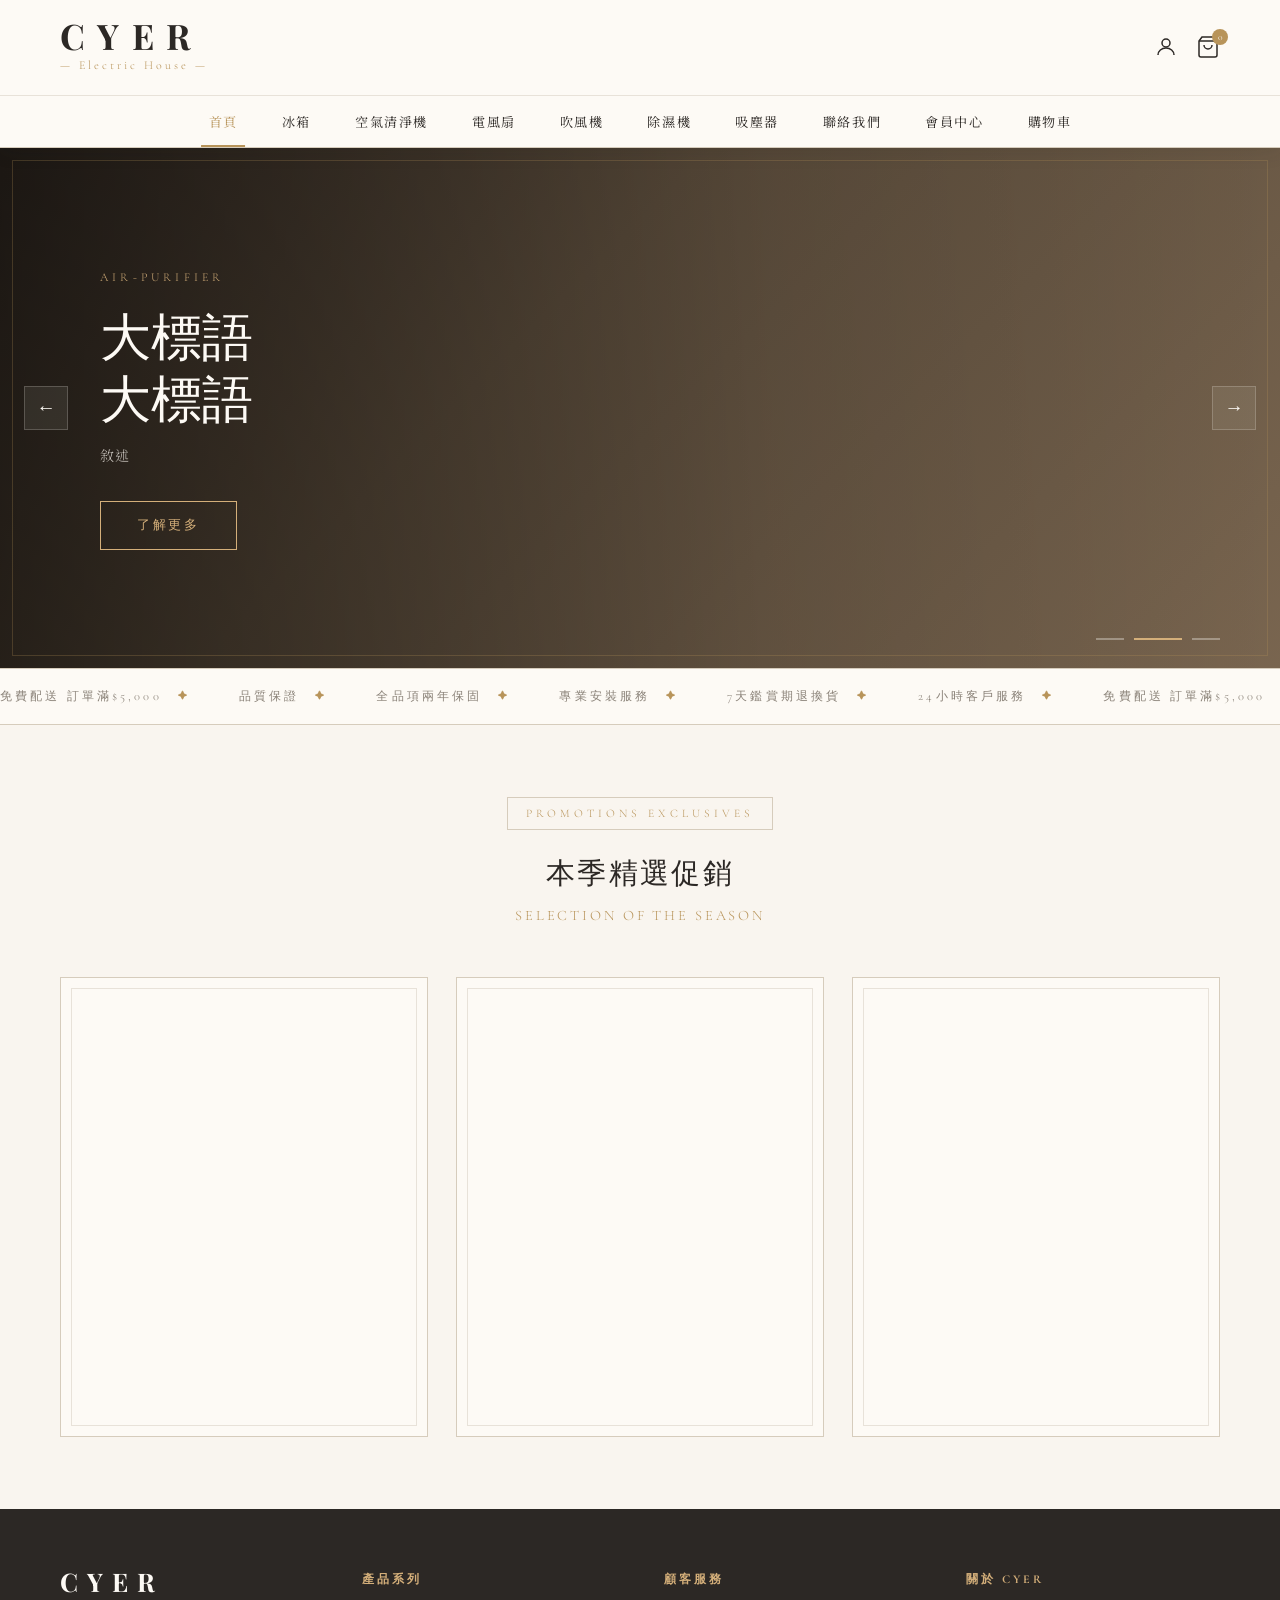
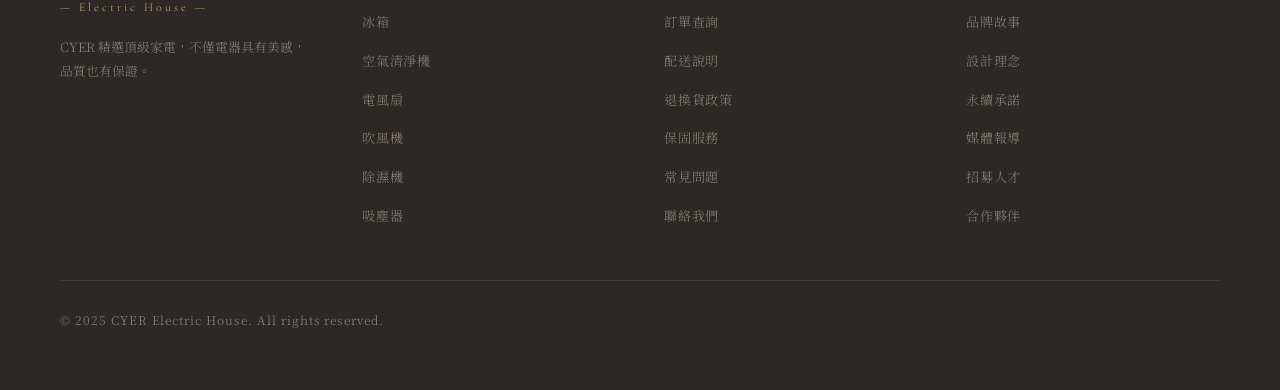
<file: index.html>
<!DOCTYPE html>
<html lang="zh-TW">
<head>
  <meta charset="UTF-8">
  <meta name="viewport" content="width=device-width, initial-scale=1.0">
  <title>CYER | 首頁</title>
  <link rel="stylesheet" href="style.css">
  <style>
    /* ===== CAROUSEL ===== */
    .carousel-section {
      position: relative;
      width: 100%;
      height: 520px;
      overflow: hidden;
      background: var(--charcoal);
    }

    .carousel-track {
      display: flex;
      height: 100%;
      transition: transform 0.8s cubic-bezier(0.77,0,0.18,1);
    }

    .carousel-slide {
      min-width: 100%;
      height: 100%;
      position: relative;
      display: flex;
      align-items: center;
      justify-content: center;
      overflow: hidden;
    }

    .slide-bg {
      position: absolute;
      inset: 0;
      background-size: cover;
      background-position: center;
      transition: transform 8s ease;
    }

    .carousel-slide.active .slide-bg {
      transform: scale(1.05);
    }

    .slide-1 .slide-bg { background: linear-gradient(135deg, #2C2825 0%, #4A3F35 40%, #6B5A47 100%); }
    .slide-2 .slide-bg { background: linear-gradient(135deg, #3A3028 0%, #5C4D3C 40%, #7A6650 100%); }
    .slide-3 .slide-bg { background: linear-gradient(135deg, #28282C 0%, #3D3545 40%, #5A4D5A 100%); }

    .slide-overlay {
      position: absolute;
      inset: 0;
      background: linear-gradient(to right, rgba(0,0,0,0.55) 0%, rgba(0,0,0,0.1) 60%, transparent 100%);
    }

    .slide-content {
      position: relative;
      z-index: 2;
      padding: 0 100px;
      width: 100%;
    }

    .slide-tag {
      font-family: 'Cormorant Garamond', serif;
      font-size: 0.75rem;
      letter-spacing: 0.35em;
      color: var(--gold-light);
      text-transform: uppercase;
      margin-bottom: 16px;
      opacity: 0;
      transform: translateY(20px);
      transition: opacity 0.6s 0.3s, transform 0.6s 0.3s;
    }

    .slide-title {
      font-family: 'Playfair Display', serif;
      font-size: 3.2rem;
      font-weight: 400;
      color: var(--warm-white);
      line-height: 1.2;
      margin-bottom: 16px;
      opacity: 0;
      transform: translateY(20px);
      transition: opacity 0.6s 0.5s, transform 0.6s 0.5s;
    }

    .slide-desc {
      font-family: 'Noto Serif TC', serif;
      font-size: 0.88rem;
      color: rgba(249,245,239,0.75);
      letter-spacing: 0.08em;
      margin-bottom: 32px;
      opacity: 0;
      transform: translateY(20px);
      transition: opacity 0.6s 0.7s, transform 0.6s 0.7s;
    }

    .slide-btn {
      display: inline-block;
      padding: 12px 36px;
      border: 1px solid var(--gold-light);
      color: var(--gold-light);
      text-decoration: none;
      font-family: 'Cormorant Garamond', serif;
      font-size: 0.82rem;
      letter-spacing: 0.2em;
      text-transform: uppercase;
      transition: background 0.3s, color 0.3s;
      opacity: 0;
      transform: translateY(20px);
      transition: opacity 0.6s 0.9s, transform 0.6s 0.9s, background 0.3s, color 0.3s;
    }

    .slide-btn:hover {
      background: var(--gold-light);
      color: var(--charcoal);
    }

    .carousel-slide.active .slide-tag,
    .carousel-slide.active .slide-title,
    .carousel-slide.active .slide-desc,
    .carousel-slide.active .slide-btn {
      opacity: 1;
      transform: translateY(0);
    }

    /* Carousel decorative border */
    .carousel-section::after {
      content: '';
      position: absolute;
      inset: 12px;
      border: 1px solid rgba(184,148,90,0.25);
      pointer-events: none;
      z-index: 3;
    }

    .carousel-controls {
      position: absolute;
      bottom: 28px;
      right: 60px;
      z-index: 10;
      display: flex;
      gap: 10px;
      align-items: center;
    }

    .carousel-dot {
      width: 28px; height: 2px;
      background: rgba(249,245,239,0.35);
      cursor: pointer;
      transition: background 0.3s, width 0.3s;
    }
    .carousel-dot.active {
      background: var(--gold-light);
      width: 48px;
    }

    .carousel-arrows {
      position: absolute;
      top: 50%;
      transform: translateY(-50%);
      width: 100%;
      display: flex;
      justify-content: space-between;
      padding: 0 24px;
      z-index: 10;
      pointer-events: none;
    }

    .carousel-arrow {
      pointer-events: all;
      background: rgba(249,245,239,0.08);
      border: 1px solid rgba(249,245,239,0.2);
      color: var(--warm-white);
      width: 44px; height: 44px;
      display: flex;
      align-items: center;
      justify-content: center;
      cursor: pointer;
      transition: background 0.3s;
      font-size: 1.2rem;
    }
    .carousel-arrow:hover { background: rgba(184,148,90,0.3); }

    /* ===== PROMO SECTION ===== */
    .promo-section {
      padding: 72px 60px;
      max-width: 1300px;
      margin: 0 auto;
    }

    .promo-header {
      text-align: center;
      margin-bottom: 48px;
    }

    .promo-tag {
      display: inline-block;
      font-family: 'Cormorant Garamond', serif;
      font-size: 0.72rem;
      letter-spacing: 0.35em;
      color: var(--gold);
      text-transform: uppercase;
      border: 1px solid var(--border);
      padding: 5px 18px;
      margin-bottom: 16px;
    }

    .promo-grid {
      display: grid;
      grid-template-columns: repeat(3, 1fr);
      gap: 28px;
    }

    .promo-card {
      background: var(--warm-white);
      border: 1px solid var(--border);
      position: relative;
      overflow: hidden;
      cursor: pointer;
      transition: box-shadow 0.4s, transform 0.4s;
      aspect-ratio: 4/5;
    }

    .promo-card:hover {
      box-shadow: 0 12px 48px var(--shadow);
      transform: translateY(-6px);
    }

    .promo-card::before {
      content: '';
      position: absolute;
      top: 0; left: 0;
      width: 100%; height: 4px;
      background: linear-gradient(to right, var(--gold-dark), var(--gold-light));
      transform: scaleX(0);
      transform-origin: left;
      transition: transform 0.4s;
    }
    .promo-card:hover::before { transform: scaleX(1); }

    .promo-card::after {
      content: '';
      position: absolute;
      inset: 10px;
      border: 1px solid var(--light-grey);
      pointer-events: none;
      transition: border-color 0.4s;
    }
    .promo-card:hover::after {
      border-color: var(--gold-light);
    }

    /* ===== MARQUEE ===== */
    .marquee-section {
      border-top: 1px solid var(--border);
      border-bottom: 1px solid var(--border);
      padding: 16px 0;
      overflow: hidden;
      background: var(--warm-white);
    }

    .marquee-track {
      display: flex;
      gap: 48px;
      animation: marquee 20s linear infinite;
      white-space: nowrap;
    }

    .marquee-item {
      font-family: 'Cormorant Garamond', serif;
      font-size: 0.78rem;
      letter-spacing: 0.25em;
      color: var(--mid-grey);
      text-transform: uppercase;
      display: flex;
      align-items: center;
      gap: 16px;
    }

    .marquee-item::after {
      content: '✦';
      color: var(--gold);
      font-size: 0.6rem;
    }

    @keyframes marquee {
      from { transform: translateX(0); }
      to { transform: translateX(-50%); }
    }
  </style>
</head>
<body>

  <!-- HEADER + NAV -->
  <header class="site-header">
    <div class="header-top">
      <a href="index.html" class="brand-logo" style="text-decoration: none;">
        <span class="logo-text">CYER</span>
        <span class="logo-sub">— Electric House —</span>
      </a>
      <div class="header-icons">
        <a href="login.jsp" class="icon-btn" title="會員登入">
          <svg width="24" height="24" viewBox="0 0 24 24" fill="none" stroke="currentColor" stroke-width="1.5">
            <circle cx="12" cy="8" r="4"/><path d="M4 20c0-4 3.6-7 8-7s8 3 8 7"/>
          </svg>
        </a>
        <a href="shopping_cart.jsp" class="icon-btn cart-btn" title="購物車">
          <svg width="24" height="24" viewBox="0 0 24 24" fill="none" stroke="currentColor" stroke-width="1.5">
            <path d="M6 2L3 6v14a2 2 0 002 2h14a2 2 0 002-2V6l-3-4z"/><line x1="3" y1="6" x2="21" y2="6"/><path d="M16 10a4 4 0 01-8 0"/>
          </svg>
          <span class="cart-badge">0</span>
        </a>
      </div>
    </div>
    <nav class="main-nav">
      <ul class="nav-list">
        <li class="nav-item active"><a href="index.html">首頁</a><span class="nav-underline"></span></li>
        <li class="nav-item"><a href="refrigerator.html">冰箱</a><span class="nav-underline"></span></li>
        <li class="nav-item"><a href="air-purifier.html">空氣清淨機</a><span class="nav-underline"></span></li>
        <li class="nav-item"><a href="fan.html">電風扇</a><span class="nav-underline"></span></li>
        <li class="nav-item"><a href="hairdryer.html">吹風機</a><span class="nav-underline"></span></li>
        <li class="nav-item"><a href="dehumidifier.html">除濕機</a><span class="nav-underline"></span></li>
        <li class="nav-item"><a href="vacuum.html">吸塵器</a><span class="nav-underline"></span></li>
        <li class="nav-item"><a href="contact.html">聯絡我們</a><span class="nav-underline"></span></li>
        <li class="nav-item"><a href="login.jsp">會員中心</a><span class="nav-underline"></span></li>
        <li class="nav-item"><a href="shopping_cart.jsp">購物車</a><span class="nav-underline"></span></li>
      </ul>
    </nav>
  </header>

  <!-- CAROUSEL -->
  <section class="carousel-section">
    <div class="carousel-track" id="carouselTrack">

      <div class="carousel-slide slide-1 active">
        <div class="slide-bg"></div>
        <div class="slide-overlay"></div>
        <div class="slide-content">
          <p class="slide-tag">REFRIGERATEUR</p>
          <h2 class="slide-title">大標語<br>大標語</h2>
          <p class="slide-desc">敘述</p>
          <a href="refrigerator.html" class="slide-btn">探索系列</a>
        </div>
      </div>

      <div class="carousel-slide slide-2">
        <div class="slide-bg"></div>
        <div class="slide-overlay"></div>
        <div class="slide-content">
          <p class="slide-tag">AIR-PURIFIER</p>
          <h2 class="slide-title">大標語<br>大標語</h2>
          <p class="slide-desc">敘述</p>
          <a href="air-purifier.html" class="slide-btn">了解更多</a>
        </div>
      </div>

      <div class="carousel-slide slide-3">
        <div class="slide-bg"></div>
        <div class="slide-overlay"></div>
        <div class="slide-content">
          <p class="slide-tag">FAN/p>
          <h2 class="slide-title">大標語<br>大標語</h2>
          <p class="slide-desc">敘述</p>
          <a href="fan.html" class="slide-btn">查看商品</a>
        </div>
      </div>

    </div>

    <!-- Arrows -->
    <div class="carousel-arrows">
      <button class="carousel-arrow" id="prevBtn">&#8592;</button>
      <button class="carousel-arrow" id="nextBtn">&#8594;</button>
    </div>

    <!-- Dots -->
    <div class="carousel-controls">
      <div class="carousel-dot active" data-index="0"></div>
      <div class="carousel-dot" data-index="1"></div>
      <div class="carousel-dot" data-index="2"></div>
    </div>
  </section>

  <!-- MARQUEE -->
  <div class="marquee-section">
    <div class="marquee-track">
      <span class="marquee-item">免費配送 訂單滿$5,000</span>
      <span class="marquee-item">品質保證</span>
      <span class="marquee-item">全品項兩年保固</span>
      <span class="marquee-item">專業安裝服務</span>
      <span class="marquee-item">7天鑑賞期退換貨</span>
      <span class="marquee-item">24小時客戶服務</span>
      <span class="marquee-item">免費配送 訂單滿$5,000</span>
      <span class="marquee-item">品質保證</span>
      <span class="marquee-item">全品項兩年保固</span>
      <span class="marquee-item">專業安裝服務</span>
      <span class="marquee-item">7天鑑賞期退換貨</span>
      <span class="marquee-item">24小時客戶服務</span>
    </div>
  </div>

  <!-- PROMO PRODUCTS -->
  <section class="promo-section">
    <div class="promo-header">
      <span class="promo-tag">Promotions Exclusives</span>
      <h2 class="section-title">本季精選促銷</h2>
      <p class="section-subtitle">SELECTION OF THE SEASON</p>
    </div>

    <div class="promo-grid">
      <!-- Promo Card 1 -->
      <div class="promo-card"></div>
      <!-- Promo Card 2 -->
      <div class="promo-card"></div>
      <!-- Promo Card 3 -->
      <div class="promo-card"></div>
    </div>
  </section>

  <!-- FOOTER -->
  <footer>
    <div class="footer-grid">
      <div class="footer-brand">
        <div class="brand-logo">
          <span class="logo-text">CYER</span>
          <span class="logo-sub">— Electric House —</span>
        </div>
        <p>CYER 精選頂級家電，不僅電器具有美感，品質也有保證。</p>
      </div>
      <div class="footer-col">
        <h4>產品系列</h4>
        <ul>
          <li><a href="refrigerator.html">冰箱</a></li>
          <li><a href="air-purifier.html">空氣清淨機</a></li>
          <li><a href="fan.html">電風扇</a></li>
          <li><a href="hairdryer.html">吹風機</a></li>
          <li><a href="dehumidifier.html">除濕機</a></li>
          <li><a href="vacuum.html">吸塵器</a></li>
        </ul>
      </div>
      <div class="footer-col">
        <h4>顧客服務</h4>
        <ul>
          <li><a href="support.html?tab=order">訂單查詢</a></li>
          <li><a href="support.html?tab=shipping">配送說明</a></li>
          <li><a href="support.html?tab=returns">退換貨政策</a></li>
          <li><a href="support.html?tab=warranty">保固服務</a></li>
          <li><a href="support.html?tab=faq">常見問題</a></li>
          <li><a href="support.html?tab=contact">聯絡我們</a></li>
        </ul>
      </div>
      <div class="footer-col">
        <h4>關於 CYER</h4>
        <ul>
          <li><a href="support.html?tab=story">品牌故事</a></li>
          <li><a href="support.html?tab=concept">設計理念</a></li>
          <li><a href="support.html?tab=sustainability">永續承諾</a></li>
          <li><a href="support.html?tab=news">媒體報導</a></li>
          <li><a href="support.html?tab=careers">招募人才</a></li>
          <li><a href="support.html?tab=partners">合作夥伴</a></li>
        </ul>
      </div>
      </div>
    </div>
    <div class="footer-bottom">
      <p>© 2025 CYER Electric House. All rights reserved.</p>
    </div>
  </footer>

  <script>
    // Carousel Logic
    const track = document.getElementById('carouselTrack');
    const slides = document.querySelectorAll('.carousel-slide');
    const dots = document.querySelectorAll('.carousel-dot');
    let current = 0;
    let timer;

    function goTo(index) {
      slides[current].classList.remove('active');
      dots[current].classList.remove('active');
      current = (index + slides.length) % slides.length;
      slides[current].classList.add('active');
      dots[current].classList.add('active');
      track.style.transform = `translateX(-${current * 100}%)`;
    }

    function startTimer() {
      timer = setInterval(() => goTo(current + 1), 5000);
    }

    document.getElementById('nextBtn').addEventListener('click', () => { clearInterval(timer); goTo(current + 1); startTimer(); });
    document.getElementById('prevBtn').addEventListener('click', () => { clearInterval(timer); goTo(current - 1); startTimer(); });
    dots.forEach(dot => dot.addEventListener('click', () => { clearInterval(timer); goTo(+dot.dataset.index); startTimer(); }));

    startTimer();
  </script>
</body>
</html>
</file>
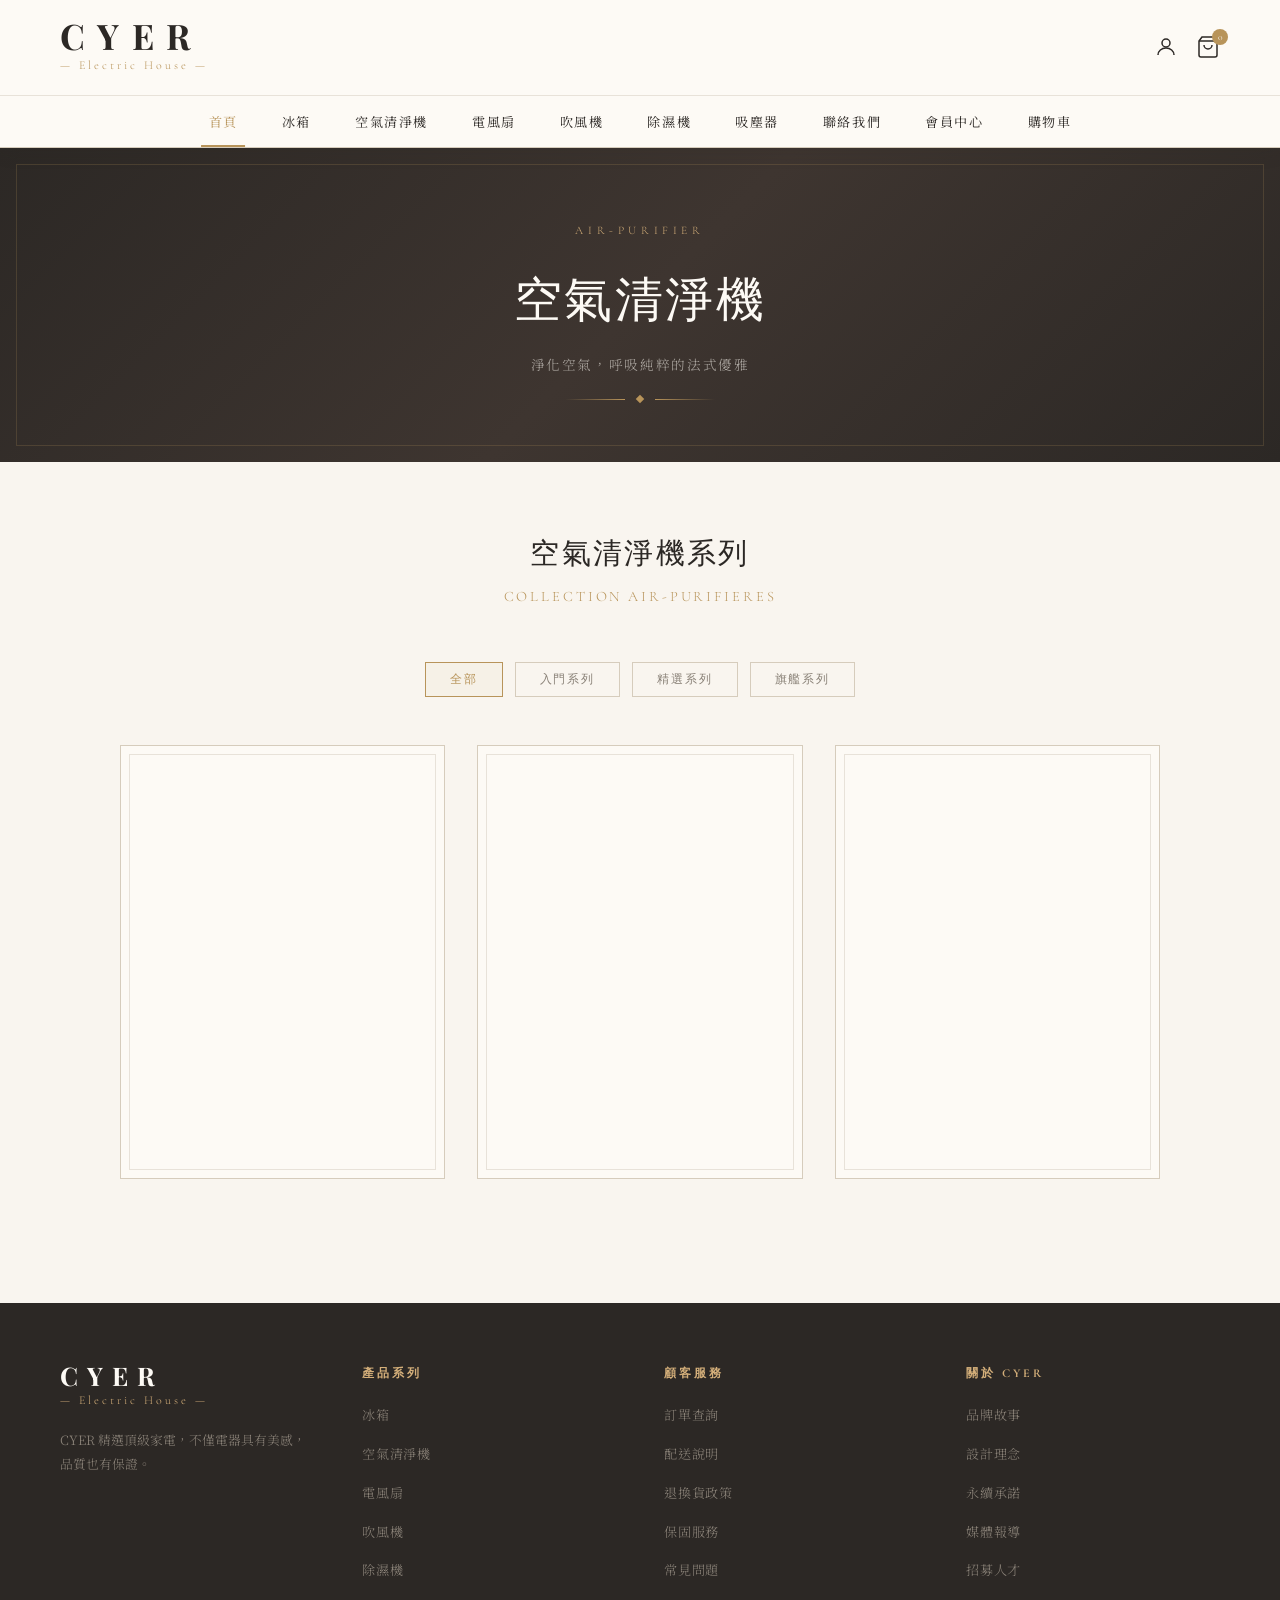
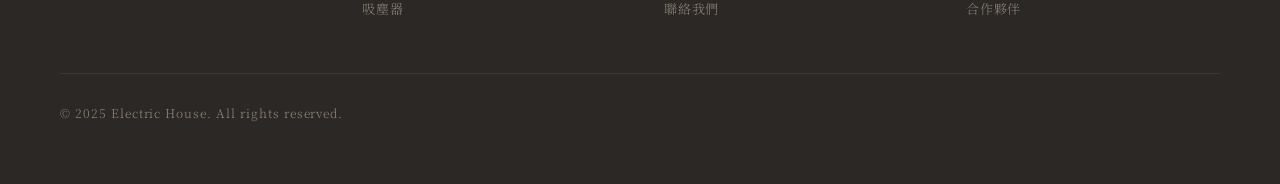
<file: air-purifier.html>
<!DOCTYPE html>
<html lang="zh-TW">
<head>
  <meta charset="UTF-8">
  <meta name="viewport" content="width=device-width, initial-scale=1.0">
  <title>CYER — 空氣清淨機</title>
  <link rel="stylesheet" href="style.css">
  <style>
    .page-hero {
      background: linear-gradient(135deg, #2C2825 0%, #3E3530 50%, #2C2825 100%);
      padding: 72px 60px 60px;
      text-align: center;
      position: relative;
      overflow: hidden;
    }
    .page-hero::before {
      content: '';
      position: absolute;
      inset: 16px;
      border: 1px solid rgba(184,148,90,0.2);
      pointer-events: none;
    }
    .page-hero-fr {
      font-family: 'Cormorant Garamond', serif;
      font-size: 0.72rem;
      letter-spacing: 0.4em;
      color: var(--gold-light);
      text-transform: uppercase;
      margin-bottom: 12px;
    }
    .page-hero-title {
      font-family: 'Playfair Display', serif;
      font-size: 3rem;
      font-weight: 400;
      color: var(--warm-white);
      margin-bottom: 12px;
      letter-spacing: 0.05em;
    }
    .page-hero-sub {
      font-family: 'Noto Serif TC', serif;
      font-size: 0.85rem;
      color: rgba(249,245,239,0.6);
      letter-spacing: 0.12em;
    }
    .hero-ornament {
      display: flex;
      align-items: center;
      justify-content: center;
      gap: 12px;
      margin: 20px auto 0;
    }
    .hero-ornament-line {
      width: 60px; height: 1px;
      background: linear-gradient(to right, transparent, var(--gold));
    }
    .hero-ornament-diamond {
      width: 6px; height: 6px;
      background: var(--gold);
      transform: rotate(45deg);
    }
    .products-section {
      padding: 64px 60px;
      max-width: 1300px;
      margin: 0 auto;
    }
    .products-header {
      text-align: center;
      margin-bottom: 52px;
    }
    .filter-bar {
      display: flex;
      gap: 12px;
      justify-content: center;
      margin-bottom: 48px;
      flex-wrap: wrap;
    }
    .filter-btn {
      padding: 8px 24px;
      border: 1px solid var(--border);
      background: transparent;
      color: var(--mid-grey);
      font-family: 'Cormorant Garamond', serif;
      font-size: 0.78rem;
      letter-spacing: 0.15em;
      cursor: pointer;
      transition: all 0.3s;
    }
    .filter-btn:hover, .filter-btn.active {
      border-color: var(--gold);
      color: var(--gold);
      background: rgba(184,148,90,0.05);
    }
  </style>
</head>
<body>

 <!-- HEADER + NAV -->
 <header class="site-header">
  <div class="header-top">
    <a href="index.jsp" class="brand-logo" style="text-decoration: none;">
      <span class="logo-text">CYER</span>
      <span class="logo-sub">— Electric House —</span>
    </a>
    <div class="header-icons">
      <a href="login.jsp" class="icon-btn" title="會員登入">
        <svg width="24" height="24" viewBox="0 0 24 24" fill="none" stroke="currentColor" stroke-width="1.5">
          <circle cx="12" cy="8" r="4"/><path d="M4 20c0-4 3.6-7 8-7s8 3 8 7"/>
        </svg>
      </a>
      <a href="shopping_cart.jsp" class="icon-btn cart-btn" title="購物車">
        <svg width="24" height="24" viewBox="0 0 24 24" fill="none" stroke="currentColor" stroke-width="1.5">
          <path d="M6 2L3 6v14a2 2 0 002 2h14a2 2 0 002-2V6l-3-4z"/><line x1="3" y1="6" x2="21" y2="6"/><path d="M16 10a4 4 0 01-8 0"/>
        </svg>
        <span class="cart-badge">0</span>
      </a>
    </div>
  </div>
  <nav class="main-nav">
    <ul class="nav-list">
      <li class="nav-item active"><a href="index.html">首頁</a><span class="nav-underline"></span></li>
      <li class="nav-item"><a href="refrigerator.html">冰箱</a><span class="nav-underline"></span></li>
      <li class="nav-item"><a href="air-purifier.html">空氣清淨機</a><span class="nav-underline"></span></li>
      <li class="nav-item"><a href="fan.html">電風扇</a><span class="nav-underline"></span></li>
      <li class="nav-item"><a href="hairdryer.html">吹風機</a><span class="nav-underline"></span></li>
      <li class="nav-item"><a href="dehumidifier.html">除濕機</a><span class="nav-underline"></span></li>
      <li class="nav-item"><a href="vacuum.html">吸塵器</a><span class="nav-underline"></span></li>
      <li class="nav-item"><a href="contact.html">聯絡我們</a><span class="nav-underline"></span></li>
      <li class="nav-item"><a href="login.jsp">會員中心</a><span class="nav-underline"></span></li>
      <li class="nav-item"><a href="shopping_cart.jsp">購物車</a><span class="nav-underline"></span></li>
    </ul>
  </nav>
</header>

  <!-- PAGE HERO -->
  <section class="page-hero">
    <p class="page-hero-fr">air-purifier</p>
    <h1 class="page-hero-title">空氣清淨機</h1>
    <p class="page-hero-sub">淨化空氣，呼吸純粹的法式優雅</p>
    <div class="hero-ornament">
      <div class="hero-ornament-line"></div>
      <div class="hero-ornament-diamond"></div>
      <div class="hero-ornament-line" style="transform:scaleX(-1)"></div>
    </div>
  </section>

  <!-- PRODUCTS -->
  <section class="products-section">
    <div class="products-header">
      <h2 class="section-title">空氣清淨機系列</h2>
      <p class="section-subtitle">COLLECTION AIR-PURIFIERES</p>
    </div>

    <div class="filter-bar">
      <button class="filter-btn active">全部</button>
      <button class="filter-btn">入門系列</button>
      <button class="filter-btn">精選系列</button>
      <button class="filter-btn">旗艦系列</button>
    </div>

    <div class="product-grid">
      <div class="product-card"></div>
      <div class="product-card"></div>
      <div class="product-card"></div>
    </div>
  </section>

  <!-- FOOTER -->
  <footer>
    <div class="footer-grid">
      <div class="footer-brand">
        <div class="brand-logo">
          <span class="logo-text">CYER</span>
          <span class="logo-sub">— Electric House —</span>
        </div>
        <p>CYER 精選頂級家電，不僅電器具有美感，品質也有保證。</p>
      </div>
      <div class="footer-col">
        <h4>產品系列</h4>
        <ul>
          <li><a href="refrigerator.html">冰箱</a></li>
          <li><a href="air-purifier.html">空氣清淨機</a></li>
          <li><a href="fan.html">電風扇</a></li>
          <li><a href="hairdryer.html">吹風機</a></li>
          <li><a href="dehumidifier.html">除濕機</a></li>
          <li><a href="vacuum.html">吸塵器</a></li>
        </ul>
      </div>
      
      <div class="footer-col">
        <h4>顧客服務</h4>
        <ul>
          <li><a href="support.html?tab=order">訂單查詢</a></li>
          <li><a href="support.html?tab=shipping">配送說明</a></li>
          <li><a href="support.html?tab=returns">退換貨政策</a></li>
          <li><a href="support.html?tab=warranty">保固服務</a></li>
          <li><a href="support.html?tab=faq">常見問題</a></li>
          <li><a href="support.html?tab=contact">聯絡我們</a></li>
        </ul>
      </div>
      <div class="footer-col">
        <h4>關於 CYER</h4>
        <ul>
          <li><a href="support.html?tab=story">品牌故事</a></li>
          <li><a href="support.html?tab=concept">設計理念</a></li>
          <li><a href="support.html?tab=sustainability">永續承諾</a></li>
          <li><a href="support.html?tab=news">媒體報導</a></li>
          <li><a href="support.html?tab=careers">招募人才</a></li>
          <li><a href="support.html?tab=partners">合作夥伴</a></li>
        </ul>
      </div>
    </div>
    <div class="footer-bottom">
      <p>© 2025 Electric House. All rights reserved.</p>
    </div>
  </footer>

  <script>
    document.querySelectorAll('.filter-btn').forEach(btn => {
      btn.addEventListener('click', () => {
        document.querySelectorAll('.filter-btn').forEach(b => b.classList.remove('active'));
        btn.classList.add('active');
      });
    });
  </script>
</body>
</html>
</file>
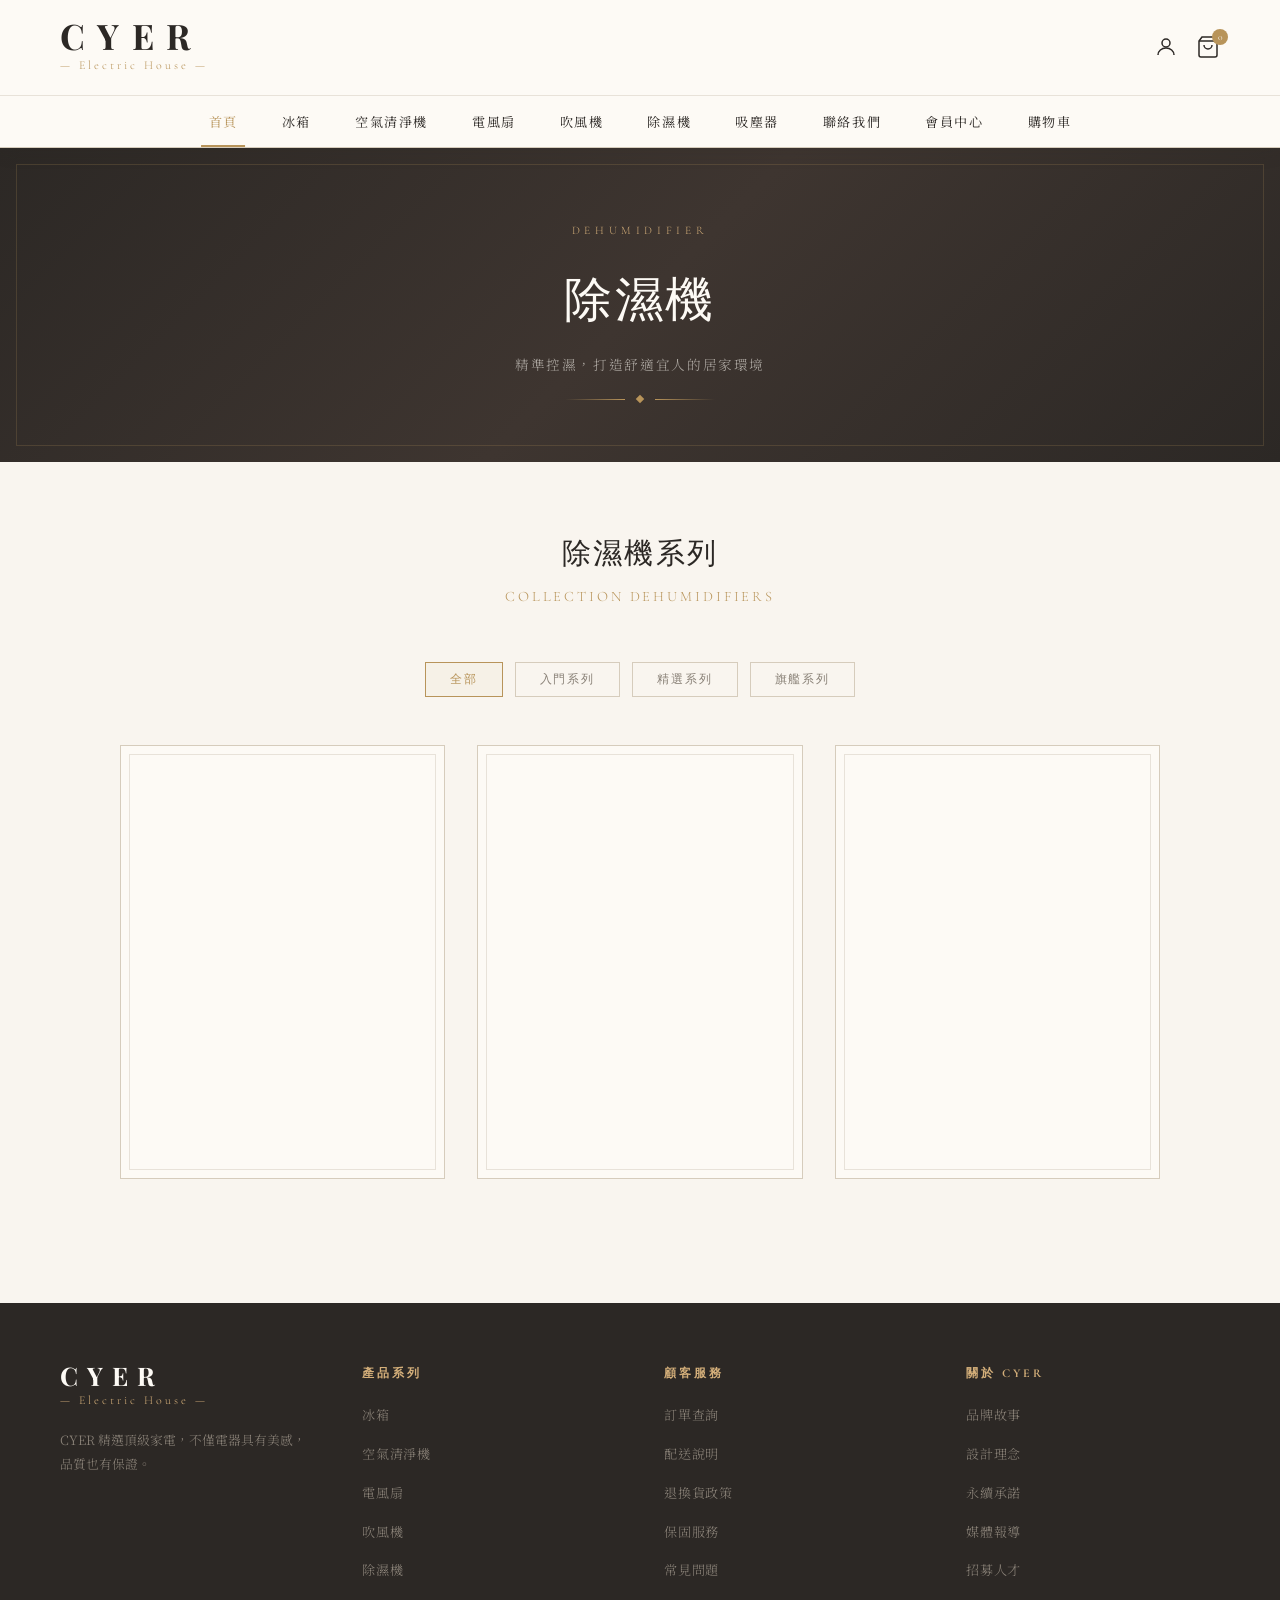
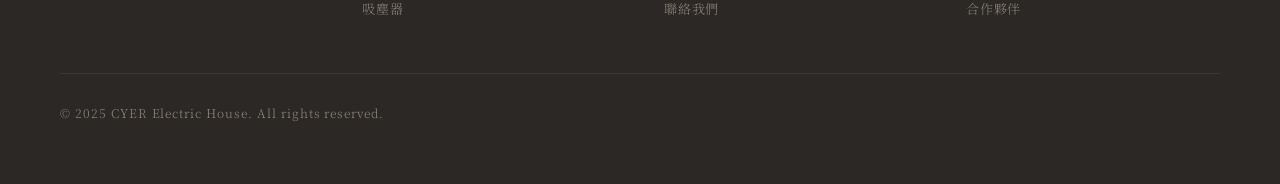
<file: dehumidifier.html>
<!DOCTYPE html>
<html lang="zh-TW">
<head>
  <meta charset="UTF-8">
  <meta name="viewport" content="width=device-width, initial-scale=1.0">
  <title>CYER — 除濕機</title>
  <link rel="stylesheet" href="style.css">
  <style>
    .page-hero {
      background: linear-gradient(135deg, #2C2825 0%, #3E3530 50%, #2C2825 100%);
      padding: 72px 60px 60px;
      text-align: center;
      position: relative;
      overflow: hidden;
    }
    .page-hero::before {
      content: '';
      position: absolute;
      inset: 16px;
      border: 1px solid rgba(184,148,90,0.2);
      pointer-events: none;
    }
    .page-hero-fr {
      font-family: 'Cormorant Garamond', serif;
      font-size: 0.72rem;
      letter-spacing: 0.4em;
      color: var(--gold-light);
      text-transform: uppercase;
      margin-bottom: 12px;
    }
    .page-hero-title {
      font-family: 'Playfair Display', serif;
      font-size: 3rem;
      font-weight: 400;
      color: var(--warm-white);
      margin-bottom: 12px;
      letter-spacing: 0.05em;
    }
    .page-hero-sub {
      font-family: 'Noto Serif TC', serif;
      font-size: 0.85rem;
      color: rgba(249,245,239,0.6);
      letter-spacing: 0.12em;
    }
    .hero-ornament {
      display: flex;
      align-items: center;
      justify-content: center;
      gap: 12px;
      margin: 20px auto 0;
    }
    .hero-ornament-line {
      width: 60px; height: 1px;
      background: linear-gradient(to right, transparent, var(--gold));
    }
    .hero-ornament-diamond {
      width: 6px; height: 6px;
      background: var(--gold);
      transform: rotate(45deg);
    }
    .products-section {
      padding: 64px 60px;
      max-width: 1300px;
      margin: 0 auto;
    }
    .products-header {
      text-align: center;
      margin-bottom: 52px;
    }
    .filter-bar {
      display: flex;
      gap: 12px;
      justify-content: center;
      margin-bottom: 48px;
      flex-wrap: wrap;
    }
    .filter-btn {
      padding: 8px 24px;
      border: 1px solid var(--border);
      background: transparent;
      color: var(--mid-grey);
      font-family: 'Cormorant Garamond', serif;
      font-size: 0.78rem;
      letter-spacing: 0.15em;
      cursor: pointer;
      transition: all 0.3s;
    }
    .filter-btn:hover, .filter-btn.active {
      border-color: var(--gold);
      color: var(--gold);
      background: rgba(184,148,90,0.05);
    }
  </style>
</head>
<body>

 <!-- HEADER + NAV -->
 <header class="site-header">
  <div class="header-top">
    <a href="index.jsp" class="brand-logo" style="text-decoration: none;">
      <span class="logo-text">CYER</span>
      <span class="logo-sub">— Electric House —</span>
    </a>
    <div class="header-icons">
      <a href="login.jsp" class="icon-btn" title="會員登入">
        <svg width="24" height="24" viewBox="0 0 24 24" fill="none" stroke="currentColor" stroke-width="1.5">
          <circle cx="12" cy="8" r="4"/><path d="M4 20c0-4 3.6-7 8-7s8 3 8 7"/>
        </svg>
      </a>
      <a href="shopping_cart.jsp" class="icon-btn cart-btn" title="購物車">
        <svg width="24" height="24" viewBox="0 0 24 24" fill="none" stroke="currentColor" stroke-width="1.5">
          <path d="M6 2L3 6v14a2 2 0 002 2h14a2 2 0 002-2V6l-3-4z"/><line x1="3" y1="6" x2="21" y2="6"/><path d="M16 10a4 4 0 01-8 0"/>
        </svg>
        <span class="cart-badge">0</span>
      </a>
    </div>
  </div>
  <nav class="main-nav">
    <ul class="nav-list">
      <li class="nav-item active"><a href="index.html">首頁</a><span class="nav-underline"></span></li>
      <li class="nav-item"><a href="refrigerator.html">冰箱</a><span class="nav-underline"></span></li>
      <li class="nav-item"><a href="air-purifier.html">空氣清淨機</a><span class="nav-underline"></span></li>
      <li class="nav-item"><a href="fan.html">電風扇</a><span class="nav-underline"></span></li>
      <li class="nav-item"><a href="hairdryer.html">吹風機</a><span class="nav-underline"></span></li>
      <li class="nav-item"><a href="dehumidifier.html">除濕機</a><span class="nav-underline"></span></li>
      <li class="nav-item"><a href="vacuum.html">吸塵器</a><span class="nav-underline"></span></li>
      <li class="nav-item"><a href="contact.html">聯絡我們</a><span class="nav-underline"></span></li>
      <li class="nav-item"><a href="login.jsp">會員中心</a><span class="nav-underline"></span></li>
      <li class="nav-item"><a href="shopping_cart.jsp">購物車</a><span class="nav-underline"></span></li>
    </ul>
  </nav>
</header>

  <!-- PAGE HERO -->
  <section class="page-hero">
    <p class="page-hero-fr">dehumidifier</p>
    <h1 class="page-hero-title">除濕機</h1>
    <p class="page-hero-sub">精準控濕，打造舒適宜人的居家環境</p>
    <div class="hero-ornament">
      <div class="hero-ornament-line"></div>
      <div class="hero-ornament-diamond"></div>
      <div class="hero-ornament-line" style="transform:scaleX(-1)"></div>
    </div>
  </section>

  <!-- PRODUCTS -->
  <section class="products-section">
    <div class="products-header">
      <h2 class="section-title">除濕機系列</h2>
      <p class="section-subtitle">COLLECTION DEHUMIDIFIERS</p>
    </div>

    <div class="filter-bar">
      <button class="filter-btn active">全部</button>
      <button class="filter-btn">入門系列</button>
      <button class="filter-btn">精選系列</button>
      <button class="filter-btn">旗艦系列</button>
    </div>

    <div class="product-grid">
      <div class="product-card"></div>
      <div class="product-card"></div>
      <div class="product-card"></div>
    </div>
  </section>

  <!-- FOOTER -->
  <footer>
    <div class="footer-grid">
      <div class="footer-brand">
        <div class="brand-logo">
          <span class="logo-text">CYER</span>
          <span class="logo-sub">— Electric House —</span>
        </div>
        <p>CYER 精選頂級家電，不僅電器具有美感，品質也有保證。</p>
      </div>
      <div class="footer-col">
        <h4>產品系列</h4>
        <ul>
          <li><a href="refrigerator.html">冰箱</a></li>
          <li><a href="air-purifier.html">空氣清淨機</a></li>
          <li><a href="fan.html">電風扇</a></li>
          <li><a href="hairdryer.html">吹風機</a></li>
          <li><a href="dehumidifier.html">除濕機</a></li>
          <li><a href="vacuum.html">吸塵器</a></li>
        </ul>
      </div>
      <div class="footer-col">
        <h4>顧客服務</h4>
        <ul>
          <li><a href="support.html?tab=order">訂單查詢</a></li>
          <li><a href="support.html?tab=shipping">配送說明</a></li>
          <li><a href="support.html?tab=returns">退換貨政策</a></li>
          <li><a href="support.html?tab=warranty">保固服務</a></li>
          <li><a href="support.html?tab=faq">常見問題</a></li>
          <li><a href="support.html?tab=contact">聯絡我們</a></li>
        </ul>
      </div>
      <div class="footer-col">
        <h4>關於 CYER</h4>
        <ul>
          <li><a href="support.html?tab=story">品牌故事</a></li>
          <li><a href="support.html?tab=concept">設計理念</a></li>
          <li><a href="support.html?tab=sustainability">永續承諾</a></li>
          <li><a href="support.html?tab=news">媒體報導</a></li>
          <li><a href="support.html?tab=careers">招募人才</a></li>
          <li><a href="support.html?tab=partners">合作夥伴</a></li>
        </ul>
      </div>
    </div>
    <div class="footer-bottom">
      <p>© 2025 CYER Electric House. All rights reserved.</p>
    </div>
  </footer>

  <script>
    document.querySelectorAll('.filter-btn').forEach(btn => {
      btn.addEventListener('click', () => {
        document.querySelectorAll('.filter-btn').forEach(b => b.classList.remove('active'));
        btn.classList.add('active');
      });
    });
  </script>
</body>
</html>
</file>
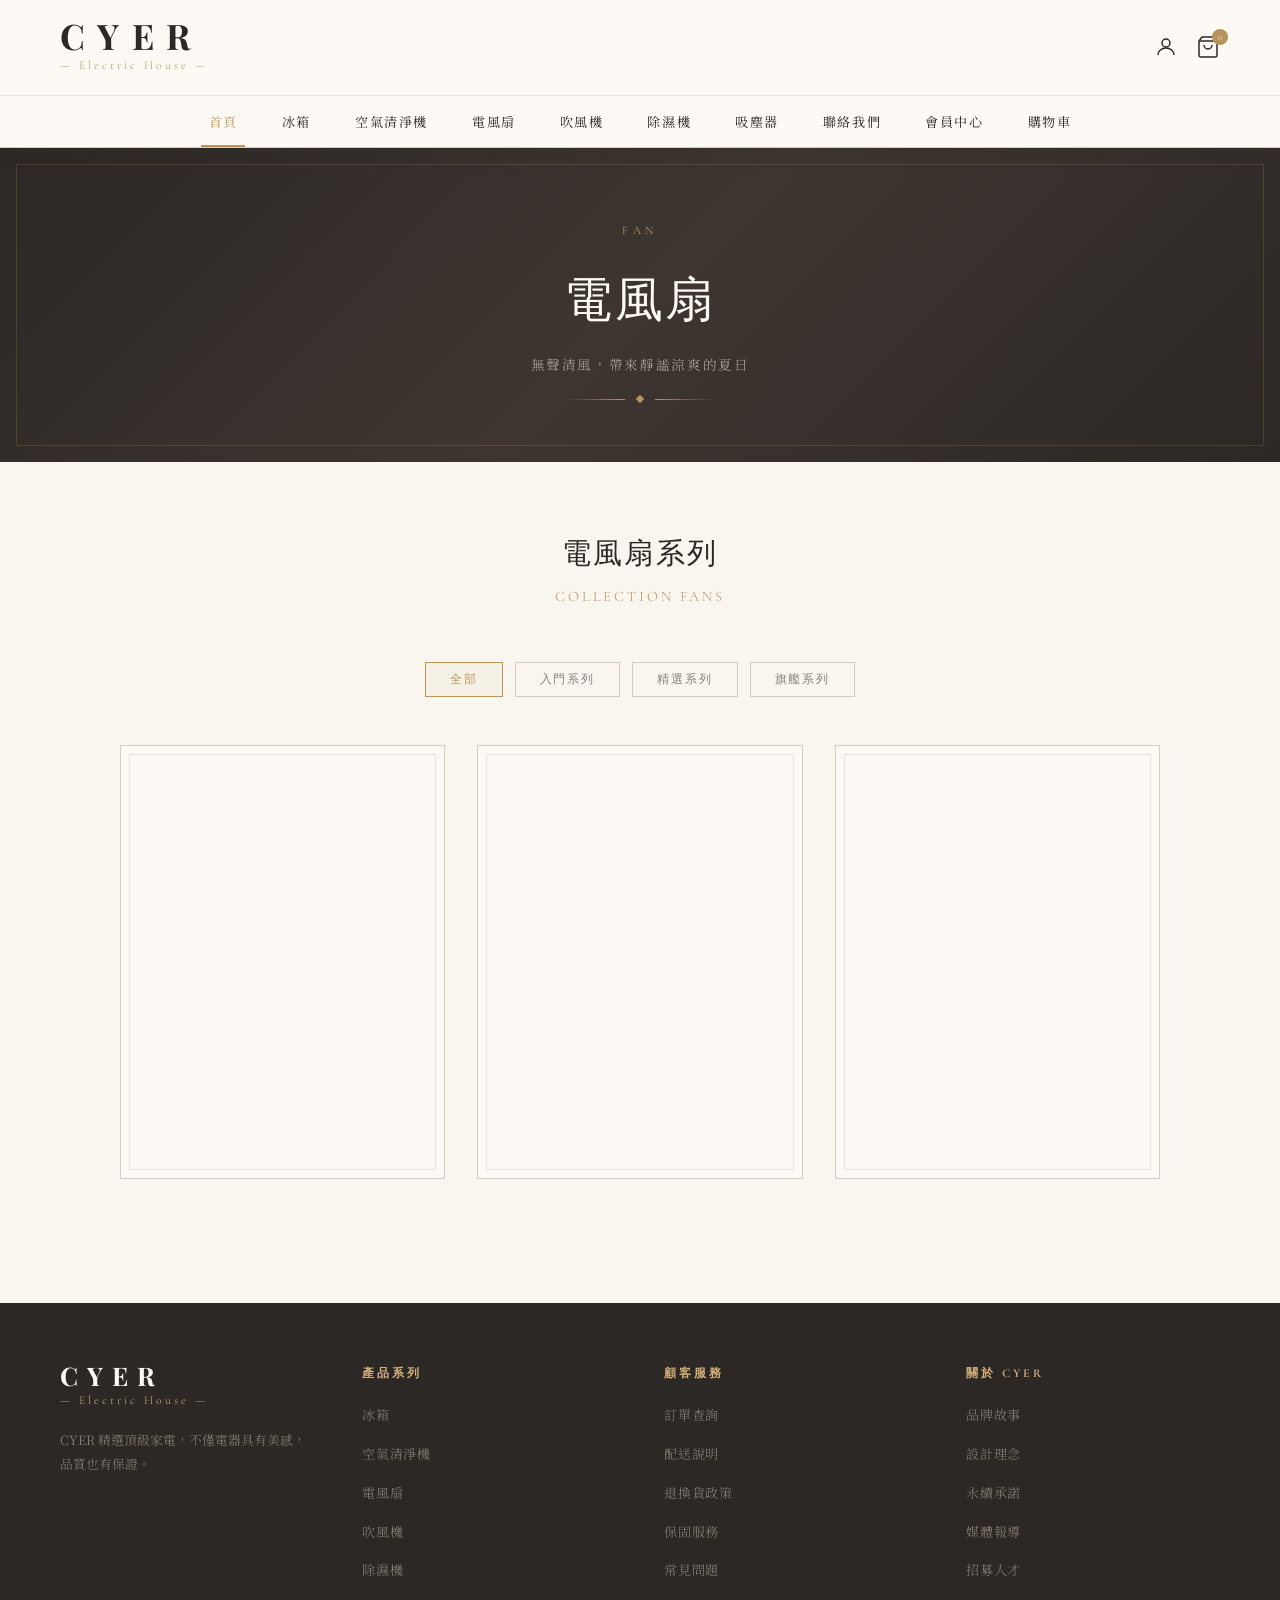
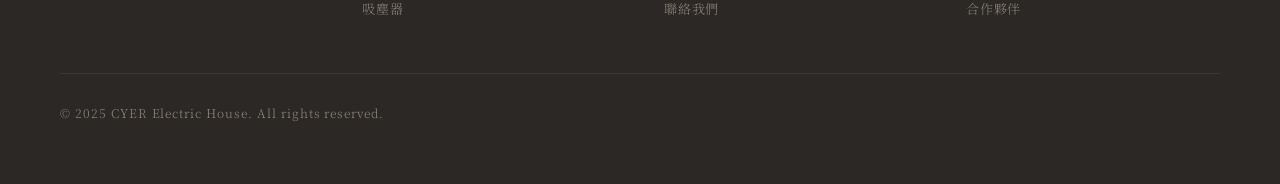
<file: fan.html>
<!DOCTYPE html>
<html lang="zh-TW">
<head>
  <meta charset="UTF-8">
  <meta name="viewport" content="width=device-width, initial-scale=1.0">
  <title>CYER — 電風扇</title>
  <link rel="stylesheet" href="style.css">
  <style>
    .page-hero {
      background: linear-gradient(135deg, #2C2825 0%, #3E3530 50%, #2C2825 100%);
      padding: 72px 60px 60px;
      text-align: center;
      position: relative;
      overflow: hidden;
    }
    .page-hero::before {
      content: '';
      position: absolute;
      inset: 16px;
      border: 1px solid rgba(184,148,90,0.2);
      pointer-events: none;
    }
    .page-hero-fr {
      font-family: 'Cormorant Garamond', serif;
      font-size: 0.72rem;
      letter-spacing: 0.4em;
      color: var(--gold-light);
      text-transform: uppercase;
      margin-bottom: 12px;
    }
    .page-hero-title {
      font-family: 'Playfair Display', serif;
      font-size: 3rem;
      font-weight: 400;
      color: var(--warm-white);
      margin-bottom: 12px;
      letter-spacing: 0.05em;
    }
    .page-hero-sub {
      font-family: 'Noto Serif TC', serif;
      font-size: 0.85rem;
      color: rgba(249,245,239,0.6);
      letter-spacing: 0.12em;
    }
    .hero-ornament {
      display: flex;
      align-items: center;
      justify-content: center;
      gap: 12px;
      margin: 20px auto 0;
    }
    .hero-ornament-line {
      width: 60px; height: 1px;
      background: linear-gradient(to right, transparent, var(--gold));
    }
    .hero-ornament-diamond {
      width: 6px; height: 6px;
      background: var(--gold);
      transform: rotate(45deg);
    }
    .products-section {
      padding: 64px 60px;
      max-width: 1300px;
      margin: 0 auto;
    }
    .products-header {
      text-align: center;
      margin-bottom: 52px;
    }
    .filter-bar {
      display: flex;
      gap: 12px;
      justify-content: center;
      margin-bottom: 48px;
      flex-wrap: wrap;
    }
    .filter-btn {
      padding: 8px 24px;
      border: 1px solid var(--border);
      background: transparent;
      color: var(--mid-grey);
      font-family: 'Cormorant Garamond', serif;
      font-size: 0.78rem;
      letter-spacing: 0.15em;
      cursor: pointer;
      transition: all 0.3s;
    }
    .filter-btn:hover, .filter-btn.active {
      border-color: var(--gold);
      color: var(--gold);
      background: rgba(184,148,90,0.05);
    }
  </style>
</head>
<body>

 <!-- HEADER + NAV -->
 <header class="site-header">
  <div class="header-top">
    <a href="index.jsp" class="brand-logo" style="text-decoration: none;">
      <span class="logo-text">CYER</span>
      <span class="logo-sub">— Electric House —</span>
    </a>
    <div class="header-icons">
      <a href="login.jsp" class="icon-btn" title="會員登入">
        <svg width="24" height="24" viewBox="0 0 24 24" fill="none" stroke="currentColor" stroke-width="1.5">
          <circle cx="12" cy="8" r="4"/><path d="M4 20c0-4 3.6-7 8-7s8 3 8 7"/>
        </svg>
      </a>
      <a href="shopping_cart.jsp" class="icon-btn cart-btn" title="購物車">
        <svg width="24" height="24" viewBox="0 0 24 24" fill="none" stroke="currentColor" stroke-width="1.5">
          <path d="M6 2L3 6v14a2 2 0 002 2h14a2 2 0 002-2V6l-3-4z"/><line x1="3" y1="6" x2="21" y2="6"/><path d="M16 10a4 4 0 01-8 0"/>
        </svg>
        <span class="cart-badge">0</span>
      </a>
    </div>
  </div>
  <nav class="main-nav">
    <ul class="nav-list">
      <li class="nav-item active"><a href="index.html">首頁</a><span class="nav-underline"></span></li>
      <li class="nav-item"><a href="refrigerator.html">冰箱</a><span class="nav-underline"></span></li>
      <li class="nav-item"><a href="air-purifier.html">空氣清淨機</a><span class="nav-underline"></span></li>
      <li class="nav-item"><a href="fan.html">電風扇</a><span class="nav-underline"></span></li>
      <li class="nav-item"><a href="hairdryer.html">吹風機</a><span class="nav-underline"></span></li>
      <li class="nav-item"><a href="dehumidifier.html">除濕機</a><span class="nav-underline"></span></li>
      <li class="nav-item"><a href="vacuum.html">吸塵器</a><span class="nav-underline"></span></li>
      <li class="nav-item"><a href="contact.html">聯絡我們</a><span class="nav-underline"></span></li>
      <li class="nav-item"><a href="login.jsp">會員中心</a><span class="nav-underline"></span></li>
      <li class="nav-item"><a href="shopping_cart.jsp">購物車</a><span class="nav-underline"></span></li>
    </ul>
  </nav>
</header>

  <!-- PAGE HERO -->
  <section class="page-hero">
    <p class="page-hero-fr">fan</p>
    <h1 class="page-hero-title">電風扇</h1>
    <p class="page-hero-sub">無聲清風，帶來靜謐涼爽的夏日</p>
    <div class="hero-ornament">
      <div class="hero-ornament-line"></div>
      <div class="hero-ornament-diamond"></div>
      <div class="hero-ornament-line" style="transform:scaleX(-1)"></div>
    </div>
  </section>

  <!-- PRODUCTS -->
  <section class="products-section">
    <div class="products-header">
      <h2 class="section-title">電風扇系列</h2>
      <p class="section-subtitle">COLLECTION FANS</p>
    </div>

    <div class="filter-bar">
      <button class="filter-btn active">全部</button>
      <button class="filter-btn">入門系列</button>
      <button class="filter-btn">精選系列</button>
      <button class="filter-btn">旗艦系列</button>
    </div>

    <div class="product-grid">
      <div class="product-card"></div>
      <div class="product-card"></div>
      <div class="product-card"></div>
    </div>
  </section>

  <!-- FOOTER -->
  <footer>
    <div class="footer-grid">
      <div class="footer-brand">
        <div class="brand-logo">
          <span class="logo-text">CYER</span>
          <span class="logo-sub">— Electric House —</span>
        </div>
        <p>CYER 精選頂級家電，不僅電器具有美感，品質也有保證。</p>
      </div>
      <div class="footer-col">
        <h4>產品系列</h4>
        <ul>
          <li><a href="refrigerator.html">冰箱</a></li>
          <li><a href="air-purifier.html">空氣清淨機</a></li>
          <li><a href="fan.html">電風扇</a></li>
          <li><a href="hairdryer.html">吹風機</a></li>
          <li><a href="dehumidifier.html">除濕機</a></li>
          <li><a href="vacuum.html">吸塵器</a></li>
        </ul>
      </div>
      <div class="footer-col">
        <h4>顧客服務</h4>
        <ul>
          <li><a href="support.html?tab=order">訂單查詢</a></li>
          <li><a href="support.html?tab=shipping">配送說明</a></li>
          <li><a href="support.html?tab=returns">退換貨政策</a></li>
          <li><a href="support.html?tab=warranty">保固服務</a></li>
          <li><a href="support.html?tab=faq">常見問題</a></li>
          <li><a href="support.html?tab=contact">聯絡我們</a></li>
        </ul>
      </div>
      <div class="footer-col">
        <h4>關於 CYER</h4>
        <ul>
          <li><a href="support.html?tab=story">品牌故事</a></li>
          <li><a href="support.html?tab=concept">設計理念</a></li>
          <li><a href="support.html?tab=sustainability">永續承諾</a></li>
          <li><a href="support.html?tab=news">媒體報導</a></li>
          <li><a href="support.html?tab=careers">招募人才</a></li>
          <li><a href="support.html?tab=partners">合作夥伴</a></li>
        </ul>
      </div>
    </div>
    <div class="footer-bottom">
      <p>© 2025 CYER Electric House. All rights reserved.</p>
    </div>
  </footer>

  <script>
    document.querySelectorAll('.filter-btn').forEach(btn => {
      btn.addEventListener('click', () => {
        document.querySelectorAll('.filter-btn').forEach(b => b.classList.remove('active'));
        btn.classList.add('active');
      });
    });
  </script>
</body>
</html>
</file>
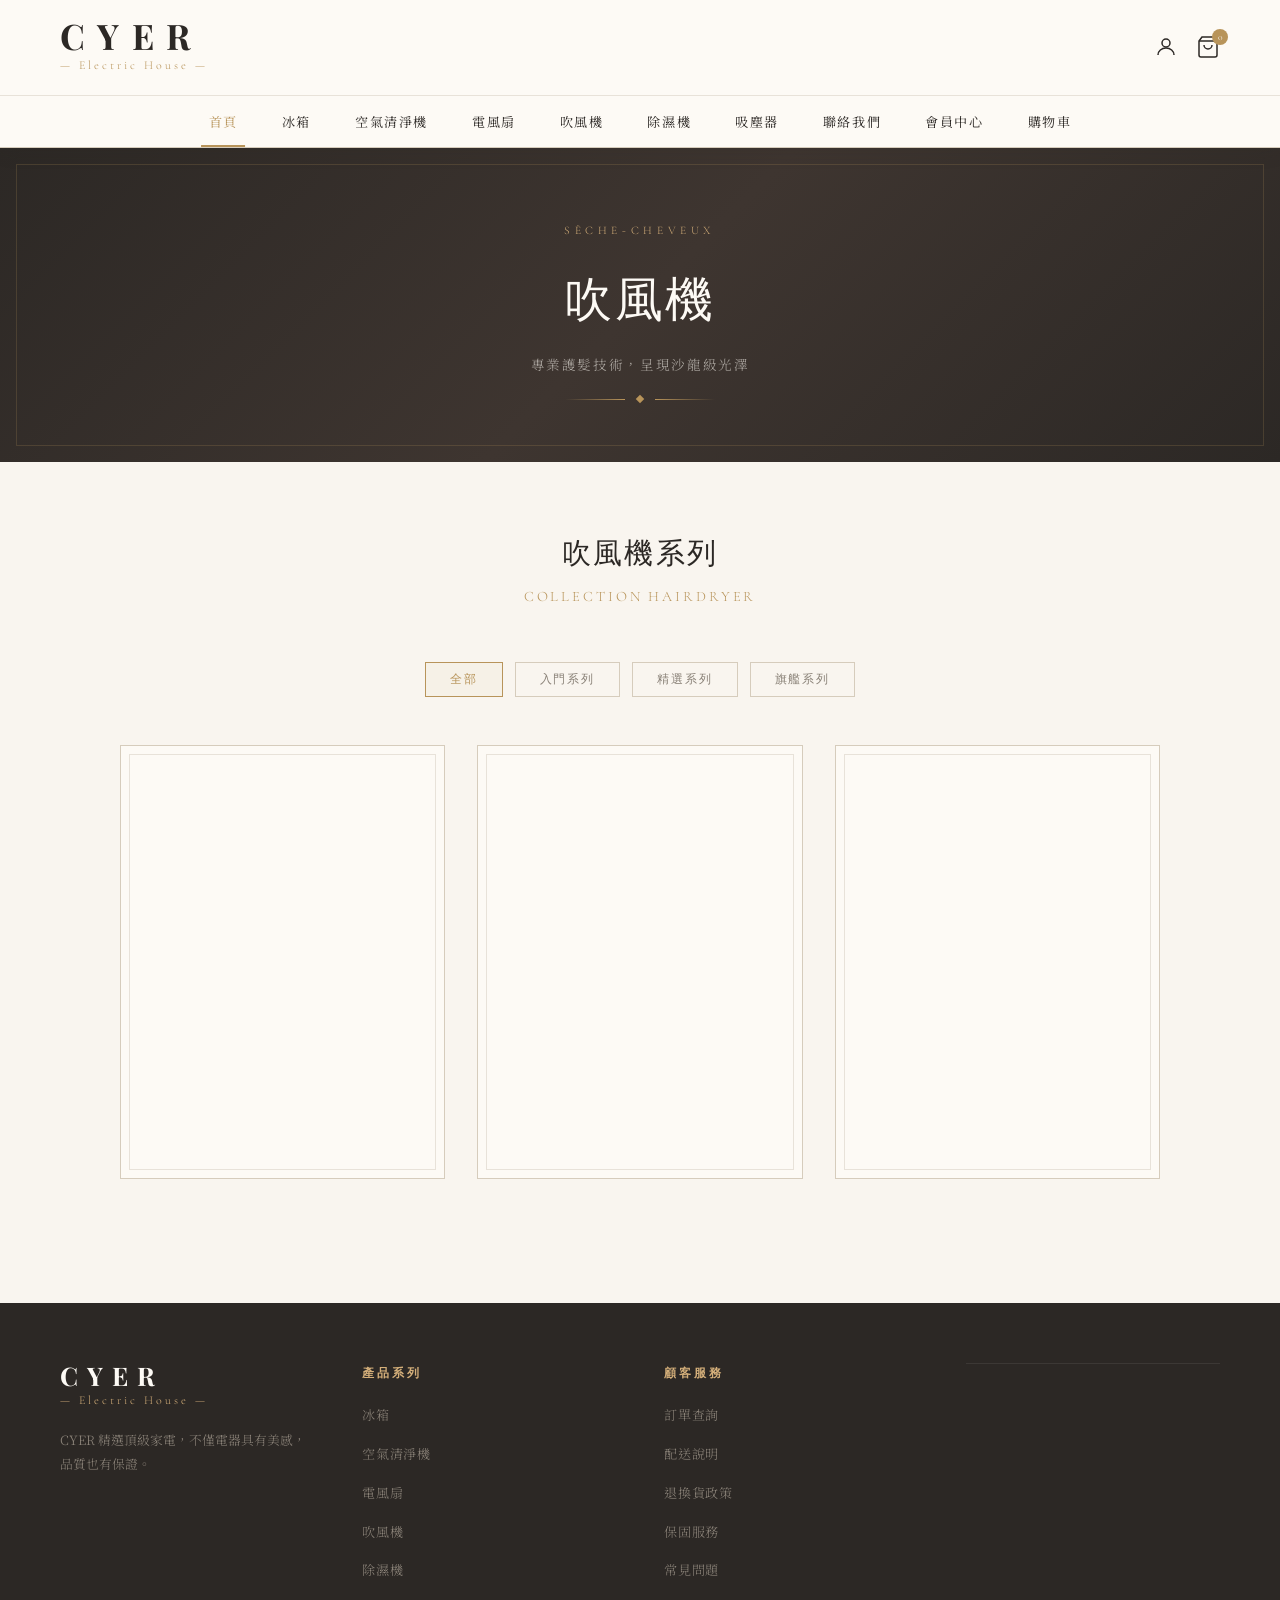
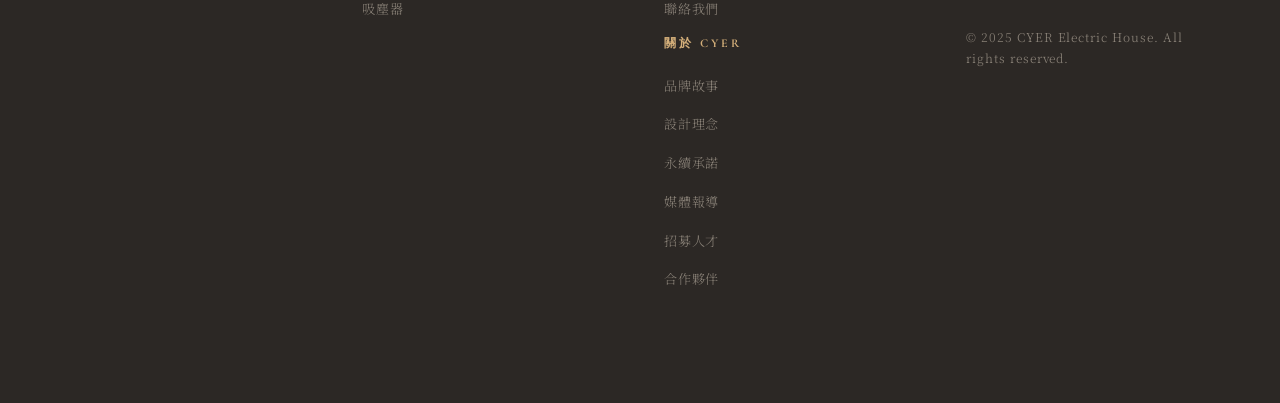
<file: hairdryer.html>
<!DOCTYPE html>
<html lang="zh-TW">
<head>
  <meta charset="UTF-8">
  <meta name="viewport" content="width=device-width, initial-scale=1.0">
  <title>CYER — 吹風機</title>
  <link rel="stylesheet" href="style.css">
  <style>
    .page-hero {
      background: linear-gradient(135deg, #2C2825 0%, #3E3530 50%, #2C2825 100%);
      padding: 72px 60px 60px;
      text-align: center;
      position: relative;
      overflow: hidden;
    }
    .page-hero::before {
      content: '';
      position: absolute;
      inset: 16px;
      border: 1px solid rgba(184,148,90,0.2);
      pointer-events: none;
    }
    .page-hero-fr {
      font-family: 'Cormorant Garamond', serif;
      font-size: 0.72rem;
      letter-spacing: 0.4em;
      color: var(--gold-light);
      text-transform: uppercase;
      margin-bottom: 12px;
    }
    .page-hero-title {
      font-family: 'Playfair Display', serif;
      font-size: 3rem;
      font-weight: 400;
      color: var(--warm-white);
      margin-bottom: 12px;
      letter-spacing: 0.05em;
    }
    .page-hero-sub {
      font-family: 'Noto Serif TC', serif;
      font-size: 0.85rem;
      color: rgba(249,245,239,0.6);
      letter-spacing: 0.12em;
    }
    .hero-ornament {
      display: flex;
      align-items: center;
      justify-content: center;
      gap: 12px;
      margin: 20px auto 0;
    }
    .hero-ornament-line {
      width: 60px; height: 1px;
      background: linear-gradient(to right, transparent, var(--gold));
    }
    .hero-ornament-diamond {
      width: 6px; height: 6px;
      background: var(--gold);
      transform: rotate(45deg);
    }
    .products-section {
      padding: 64px 60px;
      max-width: 1300px;
      margin: 0 auto;
    }
    .products-header {
      text-align: center;
      margin-bottom: 52px;
    }
    .filter-bar {
      display: flex;
      gap: 12px;
      justify-content: center;
      margin-bottom: 48px;
      flex-wrap: wrap;
    }
    .filter-btn {
      padding: 8px 24px;
      border: 1px solid var(--border);
      background: transparent;
      color: var(--mid-grey);
      font-family: 'Cormorant Garamond', serif;
      font-size: 0.78rem;
      letter-spacing: 0.15em;
      cursor: pointer;
      transition: all 0.3s;
    }
    .filter-btn:hover, .filter-btn.active {
      border-color: var(--gold);
      color: var(--gold);
      background: rgba(184,148,90,0.05);
    }
  </style>
</head>
<body>

 <!-- HEADER + NAV -->
 <header class="site-header">
  <div class="header-top">
    <a href="index.jsp" class="brand-logo" style="text-decoration: none;">
      <span class="logo-text">CYER</span>
      <span class="logo-sub">— Electric House —</span>
    </a>
    <div class="header-icons">
      <a href="login.jsp" class="icon-btn" title="會員登入">
        <svg width="24" height="24" viewBox="0 0 24 24" fill="none" stroke="currentColor" stroke-width="1.5">
          <circle cx="12" cy="8" r="4"/><path d="M4 20c0-4 3.6-7 8-7s8 3 8 7"/>
        </svg>
      </a>
      <a href="shopping_cart.jsp" class="icon-btn cart-btn" title="購物車">
        <svg width="24" height="24" viewBox="0 0 24 24" fill="none" stroke="currentColor" stroke-width="1.5">
          <path d="M6 2L3 6v14a2 2 0 002 2h14a2 2 0 002-2V6l-3-4z"/><line x1="3" y1="6" x2="21" y2="6"/><path d="M16 10a4 4 0 01-8 0"/>
        </svg>
        <span class="cart-badge">0</span>
      </a>
    </div>
  </div>
  <nav class="main-nav">
    <ul class="nav-list">
      <li class="nav-item active"><a href="index.html">首頁</a><span class="nav-underline"></span></li>
      <li class="nav-item"><a href="refrigerator.html">冰箱</a><span class="nav-underline"></span></li>
      <li class="nav-item"><a href="air-purifier.html">空氣清淨機</a><span class="nav-underline"></span></li>
      <li class="nav-item"><a href="fan.html">電風扇</a><span class="nav-underline"></span></li>
      <li class="nav-item"><a href="hairdryer.html">吹風機</a><span class="nav-underline"></span></li>
      <li class="nav-item"><a href="dehumidifier.html">除濕機</a><span class="nav-underline"></span></li>
      <li class="nav-item"><a href="vacuum.html">吸塵器</a><span class="nav-underline"></span></li>
      <li class="nav-item"><a href="contact.html">聯絡我們</a><span class="nav-underline"></span></li>
      <li class="nav-item"><a href="login.jsp">會員中心</a><span class="nav-underline"></span></li>
      <li class="nav-item"><a href="shopping_cart.jsp">購物車</a><span class="nav-underline"></span></li>
    </ul>
  </nav>
</header>

  <!-- PAGE HERO -->
  <section class="page-hero">
    <p class="page-hero-fr">Sèche-cheveux</p>
    <h1 class="page-hero-title">吹風機</h1>
    <p class="page-hero-sub">專業護髮技術，呈現沙龍級光澤</p>
    <div class="hero-ornament">
      <div class="hero-ornament-line"></div>
      <div class="hero-ornament-diamond"></div>
      <div class="hero-ornament-line" style="transform:scaleX(-1)"></div>
    </div>
  </section>

  <!-- PRODUCTS -->
  <section class="products-section">
    <div class="products-header">
      <h2 class="section-title">吹風機系列</h2>
      <p class="section-subtitle">COLLECTION HAIRDRYER</p>
    </div>

    <div class="filter-bar">
      <button class="filter-btn active">全部</button>
      <button class="filter-btn">入門系列</button>
      <button class="filter-btn">精選系列</button>
      <button class="filter-btn">旗艦系列</button>
    </div>

    <div class="product-grid">
      <div class="product-card"></div>
      <div class="product-card"></div>
      <div class="product-card"></div>
    </div>
  </section>

  <!-- FOOTER -->
  <footer>
    <div class="footer-grid">
      <div class="footer-brand">
        <div class="brand-logo">
          <span class="logo-text">CYER</span>
          <span class="logo-sub">— Electric House —</span>
        </div>
        <p>CYER 精選頂級家電，不僅電器具有美感，品質也有保證。</p>
      </div>
      <div class="footer-col">
        <h4>產品系列</h4>
        <ul>
          <li><a href="refrigerator.html">冰箱</a></li>
          <li><a href="air-purifier.html">空氣清淨機</a></li>
          <li><a href="fan.html">電風扇</a></li>
          <li><a href="hairdryer.html">吹風機</a></li>
          <li><a href="dehumidifier.html">除濕機</a></li>
          <li><a href="vacuum.html">吸塵器</a></li>
        </ul>
      </div>
      <div class="footer-col">
        <div class="footer-col">
        <h4>顧客服務</h4>
        <ul>
          <li><a href="support.html?tab=order">訂單查詢</a></li>
          <li><a href="support.html?tab=shipping">配送說明</a></li>
          <li><a href="support.html?tab=returns">退換貨政策</a></li>
          <li><a href="support.html?tab=warranty">保固服務</a></li>
          <li><a href="support.html?tab=faq">常見問題</a></li>
          <li><a href="support.html?tab=contact">聯絡我們</a></li>
        </ul>
      </div>
      <div class="footer-col">
        <h4>關於 CYER</h4>
        <ul>
          <li><a href="support.html?tab=story">品牌故事</a></li>
          <li><a href="support.html?tab=concept">設計理念</a></li>
          <li><a href="support.html?tab=sustainability">永續承諾</a></li>
          <li><a href="support.html?tab=news">媒體報導</a></li>
          <li><a href="support.html?tab=careers">招募人才</a></li>
          <li><a href="support.html?tab=partners">合作夥伴</a></li>
        </ul>
      </div>
    </div>
    <div class="footer-bottom">
      <p>© 2025 CYER Electric House. All rights reserved.</p>
    </div>
  </footer>

  <script>
    document.querySelectorAll('.filter-btn').forEach(btn => {
      btn.addEventListener('click', () => {
        document.querySelectorAll('.filter-btn').forEach(b => b.classList.remove('active'));
        btn.classList.add('active');
      });
    });
  </script>
</body>
</html>
</file>
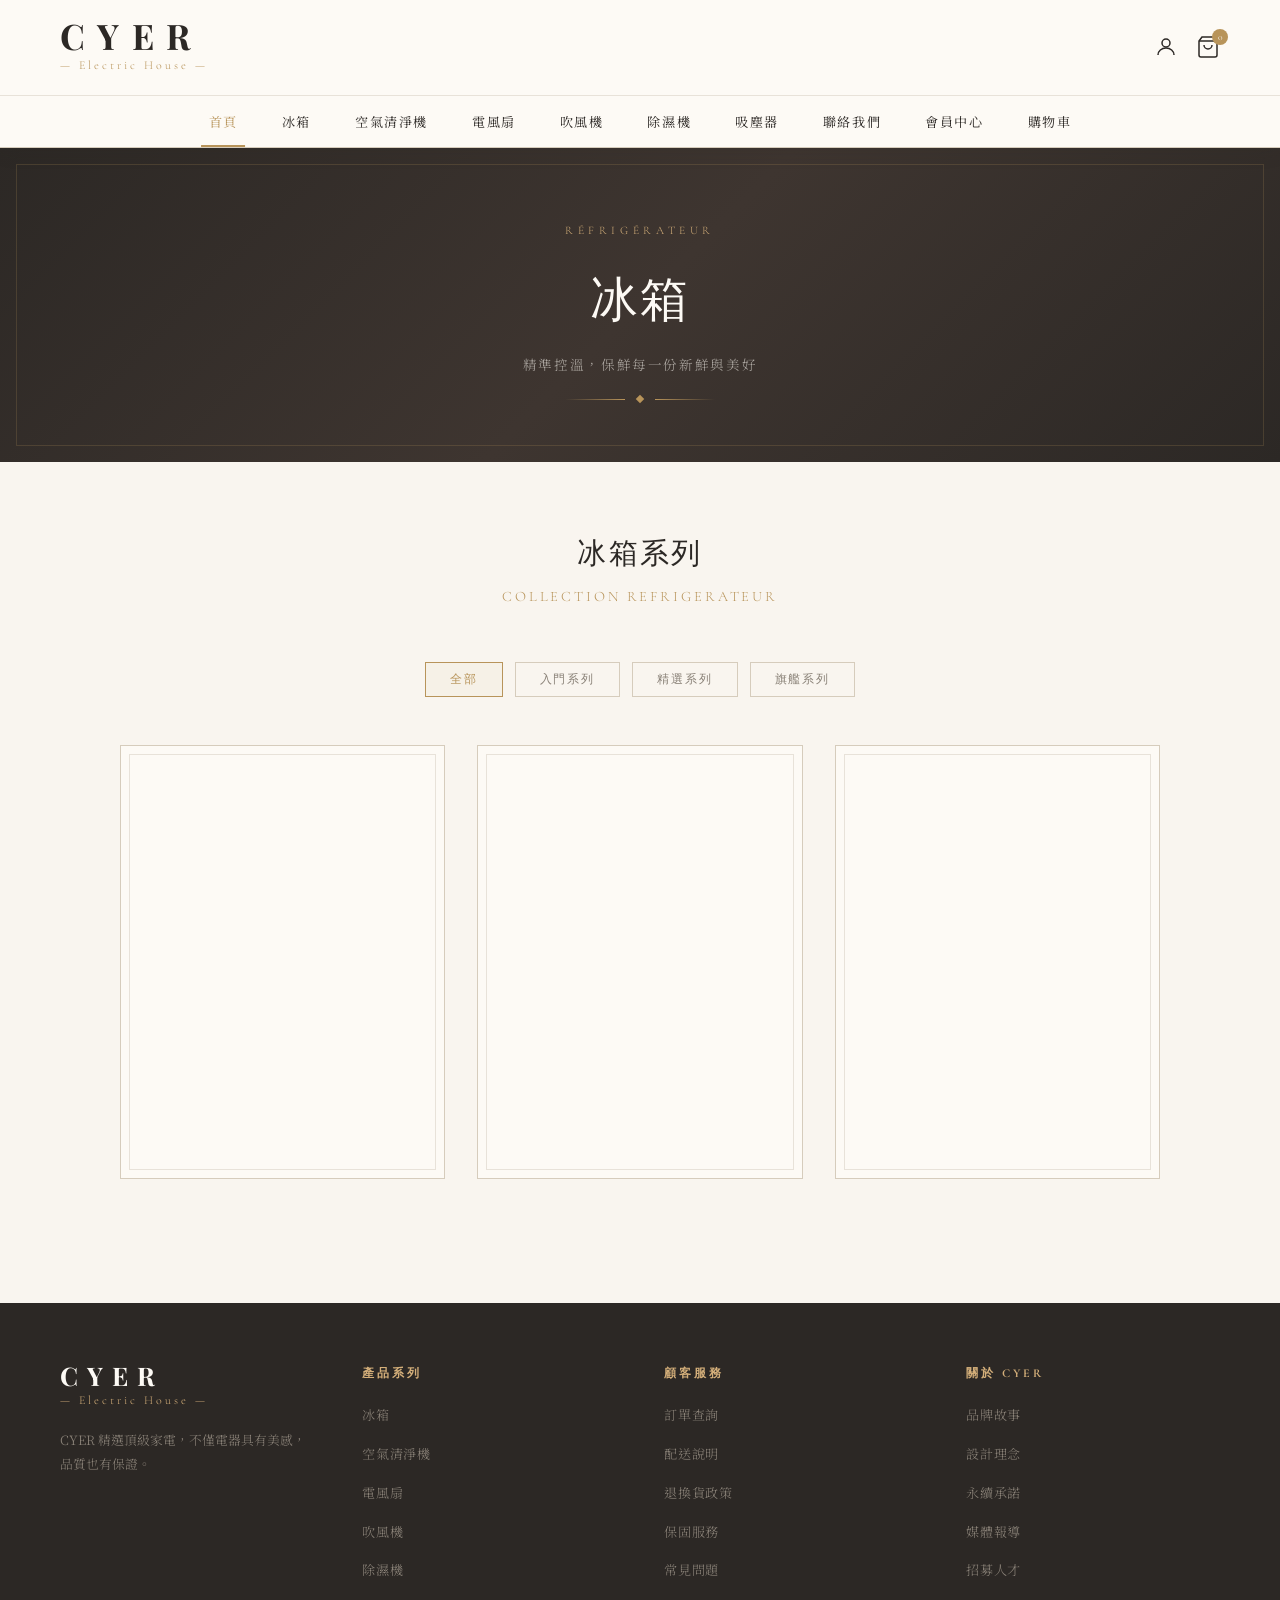
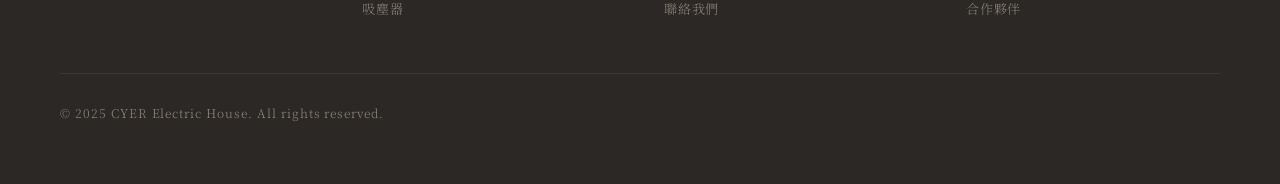
<file: refrigerator.html>
<!DOCTYPE html>
<html lang="zh-TW">
<head>
  <meta charset="UTF-8">
  <meta name="viewport" content="width=device-width, initial-scale=1.0">
  <title>CYER — 冰箱</title>
  <link rel="stylesheet" href="style.css">
  <style>
    .page-hero {
      background: linear-gradient(135deg, #2C2825 0%, #3E3530 50%, #2C2825 100%);
      padding: 72px 60px 60px;
      text-align: center;
      position: relative;
      overflow: hidden;
    }
    .page-hero::before {
      content: '';
      position: absolute;
      inset: 16px;
      border: 1px solid rgba(184,148,90,0.2);
      pointer-events: none;
    }
    .page-hero-fr {
      font-family: 'Cormorant Garamond', serif;
      font-size: 0.72rem;
      letter-spacing: 0.4em;
      color: var(--gold-light);
      text-transform: uppercase;
      margin-bottom: 12px;
    }
    .page-hero-title {
      font-family: 'Playfair Display', serif;
      font-size: 3rem;
      font-weight: 400;
      color: var(--warm-white);
      margin-bottom: 12px;
      letter-spacing: 0.05em;
    }
    .page-hero-sub {
      font-family: 'Noto Serif TC', serif;
      font-size: 0.85rem;
      color: rgba(249,245,239,0.6);
      letter-spacing: 0.12em;
    }
    .hero-ornament {
      display: flex;
      align-items: center;
      justify-content: center;
      gap: 12px;
      margin: 20px auto 0;
    }
    .hero-ornament-line {
      width: 60px; height: 1px;
      background: linear-gradient(to right, transparent, var(--gold));
    }
    .hero-ornament-diamond {
      width: 6px; height: 6px;
      background: var(--gold);
      transform: rotate(45deg);
    }
    .products-section {
      padding: 64px 60px;
      max-width: 1300px;
      margin: 0 auto;
    }
    .products-header {
      text-align: center;
      margin-bottom: 52px;
    }
    .filter-bar {
      display: flex;
      gap: 12px;
      justify-content: center;
      margin-bottom: 48px;
      flex-wrap: wrap;
    }
    .filter-btn {
      padding: 8px 24px;
      border: 1px solid var(--border);
      background: transparent;
      color: var(--mid-grey);
      font-family: 'Cormorant Garamond', serif;
      font-size: 0.78rem;
      letter-spacing: 0.15em;
      cursor: pointer;
      transition: all 0.3s;
    }
    .filter-btn:hover, .filter-btn.active {
      border-color: var(--gold);
      color: var(--gold);
      background: rgba(184,148,90,0.05);
    }
  </style>
</head>
<body>

  <!-- HEADER + NAV -->
  <header class="site-header">
    <div class="header-top">
      <a href="index.jsp" class="brand-logo" style="text-decoration: none;">
        <span class="logo-text">CYER</span>
        <span class="logo-sub">— Electric House —</span>
      </a>
      <div class="header-icons">
        <a href="login.jsp" class="icon-btn" title="會員登入">
          <svg width="24" height="24" viewBox="0 0 24 24" fill="none" stroke="currentColor" stroke-width="1.5">
            <circle cx="12" cy="8" r="4"/><path d="M4 20c0-4 3.6-7 8-7s8 3 8 7"/>
          </svg>
        </a>
        <a href="shopping_cart.jsp" class="icon-btn cart-btn" title="購物車">
          <svg width="24" height="24" viewBox="0 0 24 24" fill="none" stroke="currentColor" stroke-width="1.5">
            <path d="M6 2L3 6v14a2 2 0 002 2h14a2 2 0 002-2V6l-3-4z"/><line x1="3" y1="6" x2="21" y2="6"/><path d="M16 10a4 4 0 01-8 0"/>
          </svg>
          <span class="cart-badge">0</span>
        </a>
      </div>
    </div>
    <nav class="main-nav">
      <ul class="nav-list">
        <li class="nav-item active"><a href="index.html">首頁</a><span class="nav-underline"></span></li>
        <li class="nav-item"><a href="refrigerator.html">冰箱</a><span class="nav-underline"></span></li>
        <li class="nav-item"><a href="air-purifier.html">空氣清淨機</a><span class="nav-underline"></span></li>
        <li class="nav-item"><a href="fan.html">電風扇</a><span class="nav-underline"></span></li>
        <li class="nav-item"><a href="hairdryer.html">吹風機</a><span class="nav-underline"></span></li>
        <li class="nav-item"><a href="dehumidifier.html">除濕機</a><span class="nav-underline"></span></li>
        <li class="nav-item"><a href="vacuum.html">吸塵器</a><span class="nav-underline"></span></li>
        <li class="nav-item"><a href="contact.html">聯絡我們</a><span class="nav-underline"></span></li>
        <li class="nav-item"><a href="login.jsp">會員中心</a><span class="nav-underline"></span></li>
        <li class="nav-item"><a href="shopping_cart.jsp">購物車</a><span class="nav-underline"></span></li>
      </ul>
    </nav>
  </header>

  <!-- PAGE HERO -->
  <section class="page-hero">
    <p class="page-hero-fr">Réfrigérateur</p>
    <h1 class="page-hero-title">冰箱</h1>
    <p class="page-hero-sub">精準控溫，保鮮每一份新鮮與美好</p>
    <div class="hero-ornament">
      <div class="hero-ornament-line"></div>
      <div class="hero-ornament-diamond"></div>
      <div class="hero-ornament-line" style="transform:scaleX(-1)"></div>
    </div>
  </section>

  <!-- PRODUCTS -->
  <section class="products-section">
    <div class="products-header">
      <h2 class="section-title">冰箱系列</h2>
      <p class="section-subtitle">COLLECTION REFRIGERATEUR</p>
    </div>

    <div class="filter-bar">
      <button class="filter-btn active">全部</button>
      <button class="filter-btn">入門系列</button>
      <button class="filter-btn">精選系列</button>
      <button class="filter-btn">旗艦系列</button>
    </div>

    <div class="product-grid">
      <div class="product-card"></div>
      <div class="product-card"></div>
      <div class="product-card"></div>
    </div>
  </section>

  <!-- FOOTER -->
  <footer>
    <div class="footer-grid">
      <div class="footer-brand">
        <div class="brand-logo">
          <span class="logo-text">CYER</span>
          <span class="logo-sub">— Electric House —</span>
        </div>
        <p>CYER 精選頂級家電，不僅電器具有美感，品質也有保證。</p>
      </div>
      <div class="footer-col">
        <h4>產品系列</h4>
        <ul>
          <li><a href="refrigerator.html">冰箱</a></li>
          <li><a href="air-purifier.html">空氣清淨機</a></li>
          <li><a href="fan.html">電風扇</a></li>
          <li><a href="hairdryer.html">吹風機</a></li>
          <li><a href="dehumidifier.html">除濕機</a></li>
          <li><a href="vacuum.html">吸塵器</a></li>
        </ul>
      </div>
      <div class="footer-col">
        <h4>顧客服務</h4>
        <ul>
          <li><a href="support.html?tab=order">訂單查詢</a></li>
          <li><a href="support.html?tab=shipping">配送說明</a></li>
          <li><a href="support.html?tab=returns">退換貨政策</a></li>
          <li><a href="support.html?tab=warranty">保固服務</a></li>
          <li><a href="support.html?tab=faq">常見問題</a></li>
          <li><a href="support.html?tab=contact">聯絡我們</a></li>
        </ul>
      </div>
      <div class="footer-col">
        <h4>關於 CYER</h4>
        <ul>
          <li><a href="support.html?tab=story">品牌故事</a></li>
          <li><a href="support.html?tab=concept">設計理念</a></li>
          <li><a href="support.html?tab=sustainability">永續承諾</a></li>
          <li><a href="support.html?tab=news">媒體報導</a></li>
          <li><a href="support.html?tab=careers">招募人才</a></li>
          <li><a href="support.html?tab=partners">合作夥伴</a></li>
        </ul>
      </div>
    </div>
    <div class="footer-bottom">
      <p>© 2025 CYER Electric House. All rights reserved.</p>
    </div>
  </footer>

  <script>
    document.querySelectorAll('.filter-btn').forEach(btn => {
      btn.addEventListener('click', () => {
        document.querySelectorAll('.filter-btn').forEach(b => b.classList.remove('active'));
        btn.classList.add('active');
      });
    });
  </script>
</body>
</html>
</file>
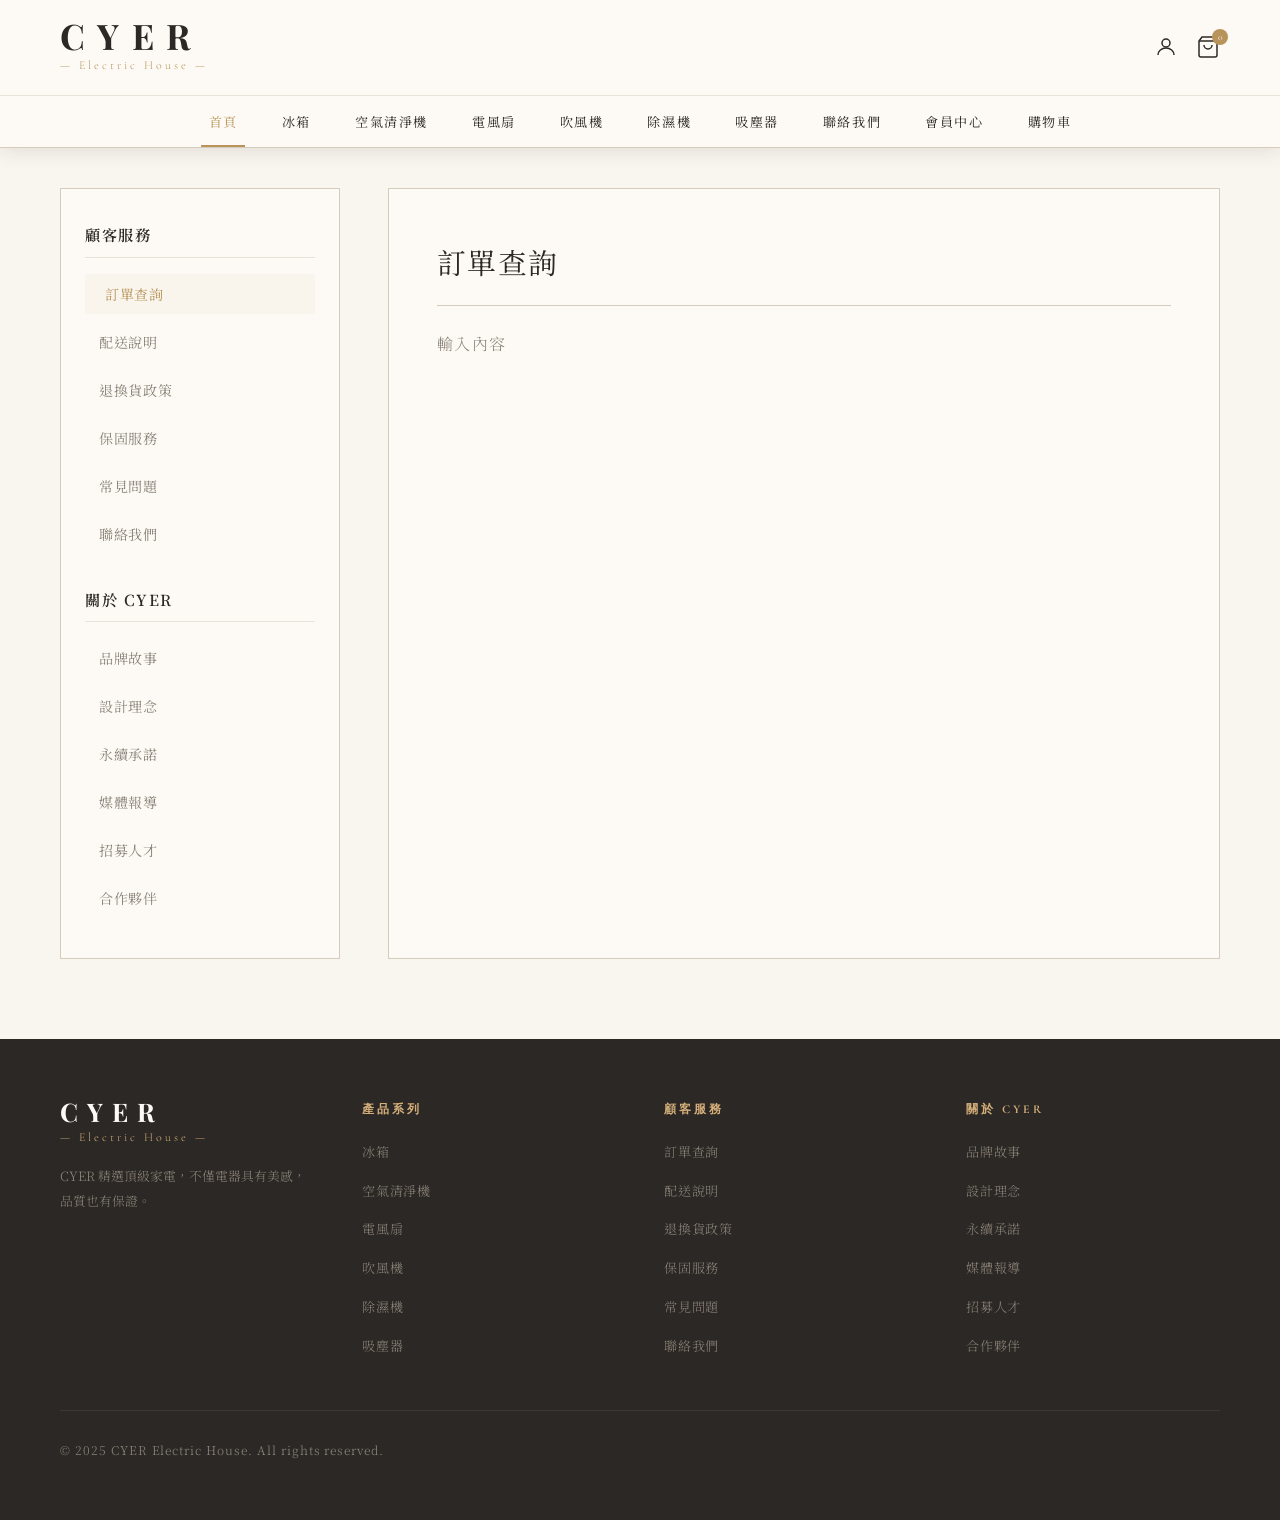
<file: support.html>
<!DOCTYPE html>
<html lang="zh-TW">
<head>
  <meta charset="UTF-8">
  <meta name="viewport" content="width=device-width, initial-scale=1.0">
  <title>CYER — 客服管理中心</title>
  <link rel="stylesheet" href="style.css">
  <style>
    /* 客服中心專用佈局樣式 */
    .support-container {
      max-width: 1300px;
      margin: 40px auto 80px;
      padding: 0 60px;
      display: flex;
      gap: 48px;
    }

    /* 左側選單 Sidebar */
    .support-sidebar {
      width: 280px;
      flex-shrink: 0;
      background: var(--warm-white);
      border: 1px solid var(--border);
      padding: 32px 24px;
      height: fit-content;
    }

    .sidebar-group {
      margin-bottom: 32px;
    }

    .sidebar-group:last-child {
      margin-bottom: 0;
    }

    .sidebar-group h3 {
      font-family: 'Noto Serif TC', serif;
      font-size: 0.95rem;
      font-weight: 600;
      letter-spacing: 0.1em;
      color: var(--charcoal);
      margin-bottom: 16px;
      padding-bottom: 8px;
      border-bottom: 1px solid var(--light-grey);
    }

    .sidebar-menu {
      list-style: none;
    }

    .sidebar-item {
      margin-bottom: 8px;
    }

    .sidebar-item button {
      width: 100%;
      text-align: left;
      background: transparent;
      border: none;
      padding: 10px 14px;
      font-family: 'Noto Serif TC', serif;
      font-size: 0.88rem;
      color: var(--mid-grey);
      cursor: pointer;
      transition: all 0.3s ease;
      letter-spacing: 0.05em;
    }

    .sidebar-item button:hover,
    .sidebar-item.active button {
      color: var(--gold);
      background: rgba(184,148,90,0.06);
      padding-left: 20px;
    }

    /* 右側內容區 Main Content */
    .support-content {
      flex-grow: 1;
      background: var(--warm-white);
      border: 1px solid var(--border);
      padding: 48px;
      min-height: 500px;
      position: relative;
    }

    .tab-panel {
      display: none;
    }

    .tab-panel.active {
      display: block;
      animation: fadeIn 0.5s ease;
    }

    .panel-title {
      font-family: 'Playfair Display', 'Noto Serif TC', serif;
      font-size: 1.8rem;
      font-weight: 400;
      color: var(--charcoal);
      margin-bottom: 24px;
      padding-bottom: 16px;
      border-bottom: 1px solid var(--border);
      letter-spacing: 0.05em;
    }

    .panel-placeholder {
      font-family: 'Noto Serif TC', serif;
      font-size: 1rem;
      color: var(--mid-grey);
      letter-spacing: 0.08em;
    }

    @keyframes fadeIn {
      from { opacity: 0; transform: translateY(10px); }
      to { opacity: 1; transform: translateY(0); }
    }
  </style>
</head>
<body>

  <!-- HEADER + NAV -->
  <header class="site-header">
    <div class="header-top">
      <a href="index.jsp" class="brand-logo" style="text-decoration: none;">
        <span class="logo-text">CYER</span>
        <span class="logo-sub">— Electric House —</span>
      </a>
      <div class="header-icons">
        <a href="login.jsp" class="icon-btn" title="會員登入">
          <svg width="24" height="24" viewBox="0 0 24 24" fill="none" stroke="currentColor" stroke-width="1.5">
            <circle cx="12" cy="8" r="4"/><path d="M4 20c0-4 3.6-7 8-7s8 3 8 7"/>
          </svg>
        </a>
        <a href="shopping_cart.jsp" class="icon-btn cart-btn" title="購物車">
          <svg width="24" height="24" viewBox="0 0 24 24" fill="none" stroke="currentColor" stroke-width="1.5">
            <path d="M6 2L3 6v14a2 2 0 002 2h14a2 2 0 002-2V6l-3-4z"/><line x1="3" y1="6" x2="21" y2="6"/><path d="M16 10a4 4 0 01-8 0"/>
          </svg>
          <span class="cart-badge">0</span>
        </a>
      </div>
    </div>
    <nav class="main-nav">
      <ul class="nav-list">
        <li class="nav-item active"><a href="index.html">首頁</a><span class="nav-underline"></span></li>
        <li class="nav-item"><a href="refrigerator.html">冰箱</a><span class="nav-underline"></span></li>
        <li class="nav-item"><a href="air-purifier.html">空氣清淨機</a><span class="nav-underline"></span></li>
        <li class="nav-item"><a href="fan.html">電風扇</a><span class="nav-underline"></span></li>
        <li class="nav-item"><a href="hairdryer.html">吹風機</a><span class="nav-underline"></span></li>
        <li class="nav-item"><a href="dehumidifier.html">除濕機</a><span class="nav-underline"></span></li>
        <li class="nav-item"><a href="vacuum.html">吸塵器</a><span class="nav-underline"></span></li>
        <li class="nav-item"><a href="contact.html">聯絡我們</a><span class="nav-underline"></span></li>
        <li class="nav-item"><a href="login.jsp">會員中心</a><span class="nav-underline"></span></li>
        <li class="nav-item"><a href="shopping_cart.jsp">購物車</a><span class="nav-underline"></span></li>
      </ul>
    </nav>
  </header>

  <main class="support-container">
    
    <aside class="support-sidebar">
      <div class="sidebar-group">
        <h3>顧客服務</h3>
        <ul class="sidebar-menu">
          <li class="sidebar-item" data-tab="order"><button>訂單查詢</button></li>
          <li class="sidebar-item" data-tab="shipping"><button>配送說明</button></li>
          <li class="sidebar-item" data-tab="returns"><button>退換貨政策</button></li>
          <li class="sidebar-item" data-tab="warranty"><button>保固服務</button></li>
          <li class="sidebar-item" data-tab="faq"><button>常見問題</button></li>
          <li class="sidebar-item" data-tab="contact"><button>聯絡我們</button></li>
        </ul>
      </div>
      <div class="sidebar-group">
        <h3>關於 CYER</h3>
        <ul class="sidebar-menu">
          <li class="sidebar-item" data-tab="story"><button>品牌故事</button></li>
          <li class="sidebar-item" data-tab="concept"><button>設計理念</button></li>
          <li class="sidebar-item" data-tab="sustainability"><button>永續承諾</button></li>
          <li class="sidebar-item" data-tab="news"><button>媒體報導</button></li>
          <li class="sidebar-item" data-tab="careers"><button>招募人才</button></li>
          <li class="sidebar-item" data-tab="partners"><button>合作夥伴</button></li>
        </ul>
      </div>
    </aside>

    <section class="support-content">
      <div class="tab-panel" id="panel-order">
        <h2 class="panel-title">訂單查詢</h2>
        <p class="panel-placeholder">輸入內容</p>
      </div>
      <div class="tab-panel" id="panel-shipping">
        <h2 class="panel-title">配送說明</h2>
        <p class="panel-placeholder">
          一、 配送地區與合作物流<br>
          CYER 官方網站之家具與家電產品，目前配送服務僅限於台灣本島地區，暫不開放外島與海外配送。<br>
          為了確保大型家具、大型家電（如冰箱）與精細智能家電（如吸塵器、除濕機）的運送安全，我們全面與台灣宅配通、黑貓宅急便及專業家電物流團隊合作，提供最安心的送府服務。<br><br>
        
          二、 唯一支付方式 — 隱私安全的貨到付款<br>
          為了讓您享受最安心、無風險的購物體驗，CYER 目前全站統一採用「貨到付款」作為唯一的支付方式。<br>
          您在網站上選購完畢並填寫收件人資料後，不需要在線上輸入任何信用卡卡號或進行轉帳，大幅提升您的個人資訊安全，完美防範線上交易風險。<br>
          當物流司機將商品安全送達您指定的住址時，您只需將款項直接交付給物流司機即可完成交易。<br><br>
        
          三、 出貨時間與庫存扣減<br>
          當您於網站購物車點選「完成結帳」送出訂單後，系統後端會立即為您執行兩大核心作業：<br>
          ‧庫存即時扣減：網站會立刻扣除您所購買的數量，確保後續消費者瀏覽時能看到正確的庫存。<br>
          ‧訂單成立出貨：現貨商品將於訂單成立後的 1-2 個工作天內包裝出貨。週六、週日及國定假日因合作物流休息，故不計算在工作天內。<br><br>

          四、 運費計算與滿額優惠<br>
          ‧基本運費：單筆訂單基本運費為新台幣 150 元。<br>
          ‧免運優惠：單筆訂單消費滿新台幣 5,000 元，即可享有全台免運費之權益 ！<br><br>

          五、 收件人資料填寫與配送注意事項資料完整性：<br>
          由於我們全面採取貨到付款，請在結帳時，務必確認收件人姓名、聯絡電話以及完整的收件地址，以利物流司機能順利與您聯繫並精準送達，避免因聯絡不到人而導致商品被退回。<br>
          大型家電配送：冰箱等大型家電配送前，物流司機會撥打電話與您約定具體的送貨時間。請務必保持電話暢通，並請確認家中大門、電梯、樓梯間的寬度與高度是否足夠讓商品搬運定位。<br>
        </p>
      </div>
      <div class="tab-panel" id="panel-returns">
        <h2 class="panel-title">退換貨政策</h2>
        <p class="panel-placeholder">
          一、 7 天鑑賞期權益<br>
          ‧依據消費者保護法規定，於 CYER 官方網站購買之家電產品，皆享有商品到貨次日起算 7 天之鑑賞期（含例假日）。<br>
          
          ‧請注意： 鑑賞期並非「試用期」。退換回之商品必須保持全新未拆封狀態、且包裝完整（包含家電主體、耗材、隨機配件、內外包裝、說明書、保證書及贈品等）。<br>
          
          <br><br>二、 退換貨流程與系統處理<br>
          1.申請方式： 請登入「會員中心」，至「訂單查詢」中選取該筆訂單，點選「申請退貨」。<br>
          
          2.退款與庫存異動： 當您提交退貨申請並經管理員審查通過後：<br>
          
          ‧系統將自動取消該筆訂單並進行全額退款。<br>
          
          ‧該商品的庫存數量將會自動回補至資料庫系統中。<br>
          
          3.退貨運費： 若因商品本身瑕疵或運送受損，退換貨運費由 CYER 全額負擔；若因個人因素（如款式不喜歡、尺寸買錯），需請消費者自行負擔退回之運費。<br>
          
          <br><br>三、 無法辦理退換貨之情況<br>
          ‧超過 7 天鑑賞期之申請。<br>
          
          ‧耗材類商品（如空氣清淨機之濾網、吸塵器集塵袋等）一經拆封使用，因涉及個人衛生與產品損耗，恕不接受退換貨。<br>
          
          ‧原廠外盒損毀、人為操作不當導致家電損壞、或隨附配件不齊全者。<br>
          
          <br><br>四、 隱私權與個資保護宣告<br>
          ‧在您申請退換貨的過程中所填寫的收件人姓名、電話、地址及銀行帳戶等資料，CYER 僅用於辦理退換貨與退款物流作業。<br>
          
          ‧本網站全面遵守《個人資料保護法》規範，並承諾絕不將您的個資洩漏或用於其他商業用途。</p>
      </div>
      <div class="tab-panel" id="panel-warranty">
        <h2 class="panel-title">保固服務</h2>
        <p class="panel-placeholder"><p class="panel-placeholder">
          一、 全機基本保固承諾<br>
          凡於 CYER 官方網站購買之電器產品（包含冰箱、空氣清淨機、電風扇、吹風機、除濕機、吸塵器等），自出貨日起皆享有「一年全機免費保固服務」。<br>
          在保固期內，若商品在正常使用狀態下發生非人為因素之功能故障，本公司將免費提供維修或更換全新零件之服務。
          
          <br><br>二、 核心零件特別延長保固<br>
          為回饋加入 CYER 的會員，特定大型家電享有核心零件延長保固之專屬權益：<br>
          ‧冰箱：壓縮機享「3 年延長保固」。<br>
          ‧除濕機 / 空氣清淨機：馬達享「2 年延長保固」。
          
          <br><br>三、 不在保固範疇之情況<br>
          下列情況即使在保固期內，亦無法提供免費維修服務，需酌收零件耗材費或檢修工本費：<br>
          ‧耗材組件損耗：如空氣清淨機之「濾網」、吸塵器之「集塵袋/刷頭」等屬於定期消耗品，不在保固範圍內。<br>
          ‧人為不當操作：因自行拆解、改裝、摔落、進水、電壓不符（非 110V 台灣標準電壓）或天災等不可抗力因素造成之損壞。<br>
          ‧未出示憑證：無法提供官方網站之訂單編號、保固卡，或保固卡內容遭塗改、模糊不清者。
          
          <br><br>四、 保固報修流程<br>
          當您的家電需要申請保固維修時，請依循以下步驟：<br>
          1. 登入「會員中心」，至「訂單查詢」確認該商品的購買日期是否在保固期限內。<br>
          2. 至「聯絡我們」或網頁底部的「客服管理中心」提交報修表單（填寫姓名、電話、家電故障狀況）。<br>
          3. 系統後台管理員（管理者）收到報修通知後，將於 1-2 個工作天內聯繫物流至您的指定住址收回測試檢修。
        </p>
      </div>
      <div class="tab-panel" id="panel-faq">
        <h2 class="panel-title">常見問題</h2>
        <p class="panel-placeholder">
          Q1. 請問 CYER 的家電產品適用台灣的電壓嗎？<br>
          A1. 沒問題的！CYER 所販售的所有智能家電（包含冰箱、除濕機、電風扇等），皆是針對台灣市場設計，全面支援 110V 的標準電壓與 60Hz 頻率，您可以放心插電使用。
          
          <br><br>Q2. 下單之後商品大約幾天會進入配送流程？<br>
          A2. 收到您的訂單後，系統將會立即確認資料庫庫存。現貨商品會於 1-2 個工作天內由合作物流進行配送。
          
          <br><br>Q3. 購物車裡面的商品可以分開結帳嗎？<br>
          A3. 為了提供更便利的購物體驗，我們的購物車支援「合併結帳」功能。您可以將多項心儀的家電一起加入購物車後一次性完成結帳。當您完成結帳後，系統會自動清空並刪除您的購物車暫存紀錄，以方便您進行下一次的選購。
          
          <br><br>Q4. 我在留言板發表問題，大概什麼時候會得到回覆？<br>
          A4. 我們的客服團隊每天都會定時瀏覽留言板。為了確保最新發表的問題能第一時間被看見，我們的留言板採用了「最新發表在最上方」的即時排序機制。
          
          <br><br>Q5. 下單並完成結帳後，如果發現資料填錯，可以修改或取消訂單嗎？<br>
          A5. 為了確保物流系統能以最快速度為您出貨，當訂單「完成結帳」後，前台系統將無法由消費者端直接進行修改或取消。請盡速聯繫我們，後台管理員在瀏覽訂單並確認尚未出貨後，將會手動為您取消該筆訂單。
        </p>
      </div>
      <div class="tab-panel" id="panel-contact">
        <h2 class="panel-title">聯絡我們</h2>
        <p class="panel-placeholder">
          一、 聯絡資訊 — 隨時為您提供協助<br>
          在 CYER，我們珍視每一次與您的對話。<br>
          無論您是對我們的精品家具、智能美學家電有任何產品諮詢，還是有關於購物車結帳、售後保固報修、訂單變更或退換貨等特殊需求，我們的專業客服團隊都隨時準備為您提供最細緻的協助。<br>
          若您有任何寶貴意見或售後服務需求，歡迎透過以下官方渠道直接與我們取得聯繫，我們將於收到訊息後的 1-2 個工作天內由專人與您回覆。<br><br>

          二、 官方聯絡渠道<br>
          品牌總部地址：桃園市中壢區中北路 200 號（中原大學資管 201 創辦人工作室）<br>
          客服專線：0800-000-2999<br>
          官方電子信箱：service@cyer-electrichouse.com.tw<br>
          服務時間：週一至週五 09:00 - 18:00（國定假日除外）<br><br>

          三、 售後服務與系統異動提醒<br>
          若您的聯絡事項涉及以下特殊變更，請一併提供您的官方網站訂單編號，以利後台管理系統加速為您處理：<br>
          售後保固報修：請提供訂單編號、聯絡電話與家電故障狀況，後台管理員在瀏覽訂單並確認權益後，將主動聯繫物流至您的指定住址收回測試檢修。<br>
          訂單變更與取消：若您在下單完成結帳後需要取消購買，請於下單後 1 小時內聯繫客服。管理員於後台系統確認尚未出貨並手動取消後，系統將會自動將該商品的數量重新回補至資料庫庫存中。<br>
        </p>
      </div>

      <div class="tab-panel" id="panel-story">
        <h2 class="panel-title">品牌故事</h2>
        <p class="panel-placeholder">
          一、 關於 CYER — 點亮生活的智能美學
          CYER (Electric House) 成立於 2026 年，是由四位懷抱著科技美學夢想的年輕創辦人，在台灣共同創立的全新智能家具與電器品牌。<br>
          品牌的誕生源自於一個簡單卻深刻的初衷：我們相信家不只是一個居住的空間，更是形塑生活溫度的容器；而家具與家電，則是不該被時間淘汰的生活工藝。<br>
          CYER 專注於將頂尖的資訊管理技術與極簡的工藝美學融為一體，從冰箱、除濕機、空氣清淨機到生活吸塵器，我們致力於為每一個現代家庭，提供兼具智能高效與優雅質感的居家體驗。<br>

          <br>二、 品牌名字的由來
          CYER 這個名字，背後連結著一段關於夢想與凝聚的故事。<br>
          它是由我們四位共同創辦人的英文名字首字母組合而成。在品牌創立之初，我們四人在各自擅長的領域裡摸索，有人專注於後端架構的嚴謹邏輯，有人沉迷於前端美學的視覺調校，有人致力於核心商務流程的流暢串聯，有人則緊盯著全站系統的安全防禦。<br>
          當這四個截然不同的專業與熱情碰撞在一起時，我們發現，科技不該只是冰冷的程式碼，它應該要能真正解決生活中的繁瑣，為居家空間帶來便利與美感。於是，我們將彼此的名字縮寫寫下，CYER 就此誕生。<br>

          <br>三、 精品家電的工藝堅持
          在 CYER 的設計哲學裡，極簡是我們唯一的語言。<br>
          我們揚棄了傳統家電繁複且冗餘的按鈕與線條，採用和你們在網頁上看到的一樣，溫潤且低調的米白與中性色調，讓每一件器物都能悄然融入不同風格的裝潢之中，成為空間裡的優雅配角。<br>
          但在外表之下，CYER 擁有強大且聰明的智能內核。不論是動態調節溫度的節能冰箱，還是能與生活環境對話的智慧空氣清淨機，我們都在後端實作了最严密的數據監控與核心控制。我們深信，真正的奢華不需要大聲張揚，而是當你需要它時，它早已為你做好了最完美的準備。<br>

          <br>四、 邁向永續與未來的承諾<br>
          作為一個誕生於新世代的品牌，CYER 不僅關注當下的生活美學，更將目光投向未來的永續發展。<br>
          我們的每一款電器在研發初期，都將能源效率與環境友善列為最高指標。我們承諾，未來的每一代產品都將朝向更低能耗、更高回收率的目標邁進。<br>
          從四個創辦人的名字出發，CYER 的步伐才剛剛開始。我們將持續用科技編織便利，用美學定義空間，與您一同探索家的無限可能。
        </p>
      </div>
      <div class="tab-panel" id="panel-concept">
        <h2 class="panel-title">設計理念</h2>
        <p class="panel-placeholder">
          一、 減法美學 — 捨棄繁複，回歸純粹<br>
          在 CYER 的設計世界裡，我們深信「少即是多」。<br>
          傳統家電往往充斥著過多不必要的裝飾、複雜的按鈕與突兀的色彩，這些視覺噪音常常破壞了居家空間的協調。<br>
          因此，我們的設計理念首先從「減法」開始。我們將產品表面的線條極致簡化，將複雜的控制面板隱藏於流暢的機身中。透過溫潤的米白、低調的中性色調，讓每一件家電不再是空間裡突兀的機器，而是能悄然融入各種裝潢風格的優雅物件，將空間的焦點重新還給生活本身。<br>

          <br>二、 機能型態 — 美感與實用性的完美交織<br>
          對 CYER 而言，設計從來不只是外觀的美麗，更是解決生活問題的手段。<br>
          我們遵循「形隨機能而生」的經典原則，產品的每一個弧度、每一處材質的選用，背後都有著嚴謹的資訊管理數據與使用者體驗研究支持。<br>
          不論是出風口的角度、把手握持的舒適度，還是濾網更換的便利性，我們都在無數次的草圖與打樣中反覆推敲。我們希望帶給使用者的，是那種在日常使用中，會不由自主讚嘆「這設計真貼心」的細緻體驗，讓美感與實用性在居家生活中達到最完美的平衡。<br>

          <br>三、 智能內核 — 用隱形科技編織便利生活<br>
          真正的智能，不該是讓使用者去適應複雜的操作，而是科技在背後默默地為您打理好一切。<br>
          CYER 的精品家電在外表上維持著極簡的低調工藝，但在內部卻擁有強大且感性的智能大腦。<br>
          我們透過後端精密的程式邏輯，讓家電能夠敏銳地感知周遭環境的變化。不論是空氣清淨機自動判斷當前的氣流與PM2.5狀態，還是除濕機自動調節空間內最舒適的體感濕度，科技都在您看不見的地方悄悄運作。這種「隱形的便利」，就是 CYER 想要傳遞的現代生活科技美學。<br>

          <br>四、 永續工藝 — 經得起時間考驗的設計<br>
          我們拒絕浮誇的流行，因為真正好的設計應該能夠跨越時間的洪流。<br>
          CYER 在材質的挑選上極為嚴苛，全面採用高規格、耐用且易於回收的環保材質，確保產品在長年使用後依然能夠維持如初的質感。<br>
          我們希望 CYER 的每一件產品，都能陪伴您走過生活的各個階段，成為家中最忠實、最溫暖的陪伴。這不僅僅是對設計質感的追求，更是我們對環境永續發展所做出的堅定承諾。</p>
      </div>
      <div class="tab-panel" id="panel-sustainability">
        <h2 class="panel-title">永續承諾</h2>
        <p class="panel-placeholder">
          一、 綠色設計 — 從源頭減少環境負擔<br>
          在 CYER，我們對永續的承諾從產品設計的第一筆線條就已經開始。<br>
          我們深知家電產品的生命週期對環境有著深遠的影響，因此我們全面推行「綠色生態設計」理念。<br>
          在研發冰箱、除濕機與空氣清淨機等產品時，我們優先挑選低碳排放、高回收率的環保材料，並極力簡化機身結構，減少塑料與複合材質的黏合。這不僅賦予產品極簡的美學外觀，更確保產品在未來報廢時，能夠更高效地被拆解與回收利用，讓資源得以循環再生。<br>

          <br>二、 極致節能 — 用智能科技守護地球資源<br>
          家電是居家生活中主要的能源消耗者，因此提升能源效率是 CYER 的核心使命。<br>
          我們將精密的資訊管理技術注入電器的大腦中，研發出感性且高效的智能節能系統。<br>
          CYER 的智慧冰箱能根據使用者的開關習慣與動態數據，精準調節壓縮機運轉功率；除濕機與空氣清淨機則能敏銳感應環境狀態，在達到舒適標準後自動切換至低能耗模式。我們致力於讓每一件產品都達到經濟部能源效率的一級標準，幫助您在享受便利生活的同時，也能為地球減少碳排放。<br>

          <br>三、 零碳包裝 — 揚棄冗餘的綠色物流<br>
          我們相信，永續的體驗不只存在於產品本身，更存在於商品送到您手中的每一個細節。<br>
          CYER 全面揚棄了傳統家電外包裝上常見的彩色油墨印刷與大量塑料緩衝材。<br>
          我們改為採用 100% 可回收再製的再生紙板作為外箱，並使用無毒的環保黃豆油墨進行單色印刷。在內部緩衝上，我們以紙漿模塑與環保布袋取代保麗龍，確保您在開箱之後，所有的包裝材料都能輕鬆進入資源回收系統，實現對環境零負擔的綠色物流承諾。<br>

          <br>四、 持久陪伴 — 抵制快時尚的消費循環<br>
          應對環境挑戰最好的方式，就是做出真正耐用的產品，減少不必要的汰換與浪費。<br>
          CYER 拒絕為了追逐短期流行而犧牲品質，我們在零件的選用與工藝耐用度上設定了極高的檢驗標準。<br>
          透過提供完善的保固服務與核心零件延長保固，我們鼓勵使用者以「修繕」取代「丟棄」。我們希望 CYER 的每一件家具與家電，都能成為經得起時間考驗的經典，長久陪伴您的居家生活，共同翻轉「快家電」的消費文化，邁向更負責任的永續未來。</p>
      </div>
      <div class="tab-panel" id="panel-news">
        <h2 class="panel-title">媒體報導</h2>
        <p class="panel-placeholder">
          一、 《 Shopping Design 》創刊推薦：科技與極簡工藝的完美交織，新銳品牌 CYER 的美學革命<br>
          在喧囂的家電市場中，新創品牌 CYER 以黑馬之姿闖入大眾視野。這個由四位跨領域年輕創辦人共同打造的品牌，將品牌名稱縮寫自彼此的名字，展現出新世代對居家空間的獨到見解。<br>
          報導指出，CYER 徹底打破了傳統家電結構的繁複感，其首發的冰箱與空氣清淨機系列，憑著溫潤的米白色調與流暢的隱形面板設計，將「減法美學」發揮得淋漓盡致。<br>
          這不只是電器，更是能融入任何居家風格的空間藝術品。《 Shopping Design 》評選其為當代最具潛力的獨立設計家電品牌之一。<br>

          <br>二、 《 數位時代 》深度專訪：隱形科技的背後，CYER 如何用大數據編織有溫度的智慧生活<br>
          傳統智慧家電往往因為複雜的操作介面而讓人卻步，但 CYER 卻走了一條完全相反的路。<br>
          《 數位時代 》在專題報導中指出，CYER 的核心優勢在於其強大且感性的後端智能內核。創辦團隊將資訊管理技術發揮在看不見的地方，無論是能動態調節能耗的智慧除濕機，還是能與環境對話的空氣清淨機，所有複雜的數據運算都在後台默默完成。<br>
          使用者不需要研讀厚重的說明書，就能享受隱形科技帶來的極致便利，成功翻轉了科技家電的既定印象。<br>

          <br>三、 《 DECO TV 》居家風尚：揚棄視覺噪音，CYER 讓家電回歸生活的溫暖配角<br>
          在現代室內設計中，家電的挑選往往最讓人頭痛。知名空間設計媒體《 DECO TV 》在年度居家風尚趨勢中，特別指出了 CYER 在空間協調性上的傑出表現。<br>
          報導評論道，CYER 完美遵循了「形隨機能而生」的工藝原則，機身的每一個弧度與材質選用都恰到好處。<br>
          它揚棄了所有突兀的色彩與彩色印刷外殼，用低調的中性色與永續環保材質，讓器物安靜地陪伴在居家的各個角落。這種經得起時間考驗的耐看設計，正是現代精緻一族所追求的持久陪伴。<br>

          <br>四、 《 綠色經濟趨勢 》焦點報導：零碳包裝與極致節能，CYER 實踐對未來的永續承諾<br>
          隨著永續意識抬頭，CYER 在綠色製程上的堅持也引發了環保媒體的廣泛關注。<br>
          《 綠色經濟趨勢 》特別讚賞 CYER 推行的「零碳包裝」綠色物流。品牌揚棄了傳統包裝常見的彩色油墨與大量保麗龍緩衝材，全面改用無毒黃豆油墨單色印刷與 100% 可回收的再生紙板。<br>
          搭配全系列產品皆取得一級能源效率的智能省電技術，CYER 成功向市場證明，精品美學與環境保護可以完美並存。</p>
      </div>
      <div class="tab-panel" id="panel-careers">
        <h2 class="panel-title">招募人才</h2>
        <p class="panel-placeholder">
          一、 加入 CYER — 與我們一同定義未來的居家美學<br>
          在 CYER，我們不只是在製造家具與家電，更是在編織關於家的美好記憶。<br>
          我們是一個由熱情、創新與追求極致美學的夥伴所組成的跨領域團隊。我們打破傳統家電產業的框架，將尖端的資訊技術與現代極簡工藝深度結合，為現代家庭量身打造兼具智能與優雅的生活體驗。<br>
          如果您也對生活美學抱持熱情，渴望用科技解決生活中的繁瑣，並且喜歡在充滿彈性、尊重創意的環境中工作，CYER 誠摯邀請您成為我們的夥伴，與四位創辦人一同點亮生活的智能美學。<br>

          <br>二、 我們的團隊文化<br>
          ‧實事求是，用數據說話：我們相信嚴謹的邏輯是偉大產品的基石，無論是資料庫的動態串聯還是核心交易的邏輯設計，我們都追求精準與流暢。<br>
          ‧美學至上，細節絕不妥協：從網頁上的一行間距、字體選用，到機身外觀的中性色調，我們對視覺與使用者體驗有著近乎偏執的堅持。<br>
          ‧安全合規，守護用戶信任：我們極度重視使用者的隱私與安全，在開發的每一個環節都將個資保護與資安防禦視為不可退讓的底線。<br>
          ‧緊密協作，共同成長：如同 CYER 品牌名字凝聚了創辦團隊的精神，我們重視每位員工的獨特價值，在這裡每個人都能發揮所長，共同為一個目標努力。<br>

          <br>三、 福利與權益<br>
          ‧彈性工作自主權：提供優於業界的彈性上下班制度與遠端工作選擇，讓您自由調配最有效率的工作節奏。<br>
          ‧創辦人專屬優惠：每位正式員工皆享有 CYER 全系列智能家具與精品家電的員購超低折扣，搶先體驗最新研發的智能美學產品。<br>
          ‧持續進修補貼：我們鼓勵夥伴不斷探索新技術，無論是進修雲端科技、大數據分析或現代設計課程，公司皆提供全額或部分的學費補助。</p>
      </div>
      <div class="tab-panel" id="panel-partners">
        <h2 class="panel-title">合作夥伴</h2>
        <p class="panel-placeholder">
          一、 跨界協作 — 共同構築現代居家新標竿<br>
          一個精品品牌的誕生，離不開理念相同的夥伴並肩同行。<br>
          CYER (Electric House) 始終深信，極簡美學與智慧科技的火花，需要透過各個領域的頂尖專家共同激盪。<br>
          因此，我們積極與國內外的美學設計團隊、前沿科技實驗室以及綠色永續供應鏈展開深度合作。<br>
          從產品最初的工業設計、智慧內核的演算法開發，到最後商品安全送達您手中的綠色物流，CYER 與各方夥伴緊密鏈結，只為了將最完美、最純粹的生活體驗帶進您的家中。<br>

          <br>二、 空間與美學夥伴 — 頂室內設計與建築團隊<br>
          為了讓 CYER 的極簡家具與精品家電能更完美地融入現代人的居住空間，我們與多家前衛的室內設計事務所建立戰略合作夥伴關係。<br>
          設計師們在空間規劃初期，便將 CYER 的「減法美學」器物納入配置考量，讓電器與家具不再只是後續添購的工具，而是室內空間整體藝術的一部分。<br>
          我們共同舉辦多場「現代居家美學沙龍」，探索色彩、材質與光影在空間中的協調性，翻轉傳統家電突兀的刻板印象，共同定義新世代的居家裝潢風尚。<br>
          
          <br>三、 智慧科技研發夥伴 — 先進資訊技術與感測實驗室<br>
          CYER 產品引以為傲的「隱形科技」，背後有著強大的工程與科研團隊作為堅實後盾。<br>
          我們與頂尖的大數據分析機構和物聯網（IoT）實驗室深度合作，共同研發專屬於 CYER 的感性感測演算法。<br>
          無論是智慧冰箱能根據環境動態調節壓縮機功率，還是除濕機與空氣清淨機與周遭環境的無感對話，都是技術團隊在後端經歷無數次模擬與調校的成果。科技夥伴的加入，讓 CYER 的產品不僅擁有工藝品般的外觀，更擁有經得起考驗的智能大腦。<br>

          <br>四、 永續與物流夥伴 — 綠色供應鏈與專業家電物流<br>
          實踐「永續承諾」不能只是一句口號，需要從供應鏈的每一個環節精準落地。<br>
          CYER 選擇與全面推行碳中和的環保包材商合作，共同研發出 100% 可回收、零塑料、使用無毒黃豆油墨印刷的「零碳包裝」，確保每一件產品從出廠那一刻起就對地球友善。<br>
          在配送端，我們則與台灣宅配通、黑貓宅急便以及專業的高級家電物流團隊攜手。從精細家電的防震運送，到大型冰箱的到府安裝與細緻定位，物流夥伴皆受過嚴格的專業訓練，確保完美的品牌體驗能安全無瑕地延續到您家中。
        </p>
      </div>
    </section>

  </main>

  <footer>
    <div class="footer-grid">
      <div class="footer-brand">
        <a href="index.html" class="brand-logo" style="text-decoration: none;">
          <span class="logo-text">CYER</span>
          <span class="logo-sub">— Electric House —</span>
        </a>
        <p>CYER 精選頂級家電，不僅電器具有美感，品質也有保證。</p>
      </div>
      <div class="footer-col">
        <h4>產品系列</h4>
        <ul>
          <li><a href="refrigerator.html">冰箱</a></li>
          <li><a href="air-purifier.html">空氣清淨機</a></li>
          <li><a href="fan.html">電風扇</a></li>
          <li><a href="hairdryer.html">吹風機</a></li>
          <li><a href="dehumidifier.html">除濕機</a></li>
          <li><a href="vacuum.html">吸塵器</a></li>
        </ul>
      </div>
      <div class="footer-col">
        <h4>顧客服務</h4>
        <ul>
          <li><a href="support.html?tab=order">訂單查詢</a></li>
          <li><a href="support.html?tab=shipping">配送說明</a></li>
          <li><a href="support.html?tab=returns">退換貨政策</a></li>
          <li><a href="support.html?tab=warranty">保固服務</a></li>
          <li><a href="support.html?tab=faq">常見問題</a></li>
          <li><a href="support.html?tab=contact">聯絡我們</a></li>
        </ul>
      </div>
      <div class="footer-col">
        <h4>關於 CYER</h4>
        <ul>
          <li><a href="support.html?tab=story">品牌故事</a></li>
          <li><a href="support.html?tab=concept">設計理念</a></li>
          <li><a href="support.html?tab=sustainability">永續承諾</a></li>
          <li><a href="support.html?tab=news">媒體報導</a></li>
          <li><a href="support.html?tab=careers">招募人才</a></li>
          <li><a href="support.html?tab=partners">合作夥伴</a></li>
        </ul>
      </div>
    </div>
    <div class="footer-bottom">
      <p>© 2025 CYER Electric House. All rights reserved.</p>
    </div>
  </footer>

  <script>
    function switchTab(tabId) {
      // 1. 移除所有選單的 active 狀態
      document.querySelectorAll('.sidebar-item').forEach(item => {
        item.classList.remove('active');
      });
      // 2. 隱藏所有內容面板
      document.querySelectorAll('.tab-panel').forEach(panel => {
        panel.classList.remove('active');
      });

      // 3. 根據傳入的 id 激活對應項目
      const targetItem = document.querySelector(`.sidebar-item[data-tab="${tabId}"]`);
      const targetPanel = document.getElementById(`panel-${tabId}`);

      if (targetItem && targetPanel) {
        targetItem.classList.add('active');
        targetPanel.classList.add('active');
      } else {
        // 防呆機制：若無對應參數，預設顯示第一個（訂單查詢）
        document.querySelector('.sidebar-item[data-tab="order"]').classList.add('active');
        document.getElementById('panel-order').classList.add('active');
      }
    }

    // 初始化：解析網址參數 (e.g. ?tab=returns)
    const urlParams = new URLSearchParams(window.location.search);
    const initialTab = urlParams.get('tab');
    switchTab(initialTab);

    // 點擊事件：左側選單點擊切換且不刷新頁面
    document.querySelectorAll('.sidebar-item').forEach(item => {
      item.addEventListener('click', () => {
        const tabId = item.getAttribute('data-tab');
        switchTab(tabId);
        // 同步更新網址列參數，便於使用者複製 URL
        history.pushState(null, '', `support.html?tab=${tabId}`);
      });
    });
  </script>
</body>
</html>
</file>
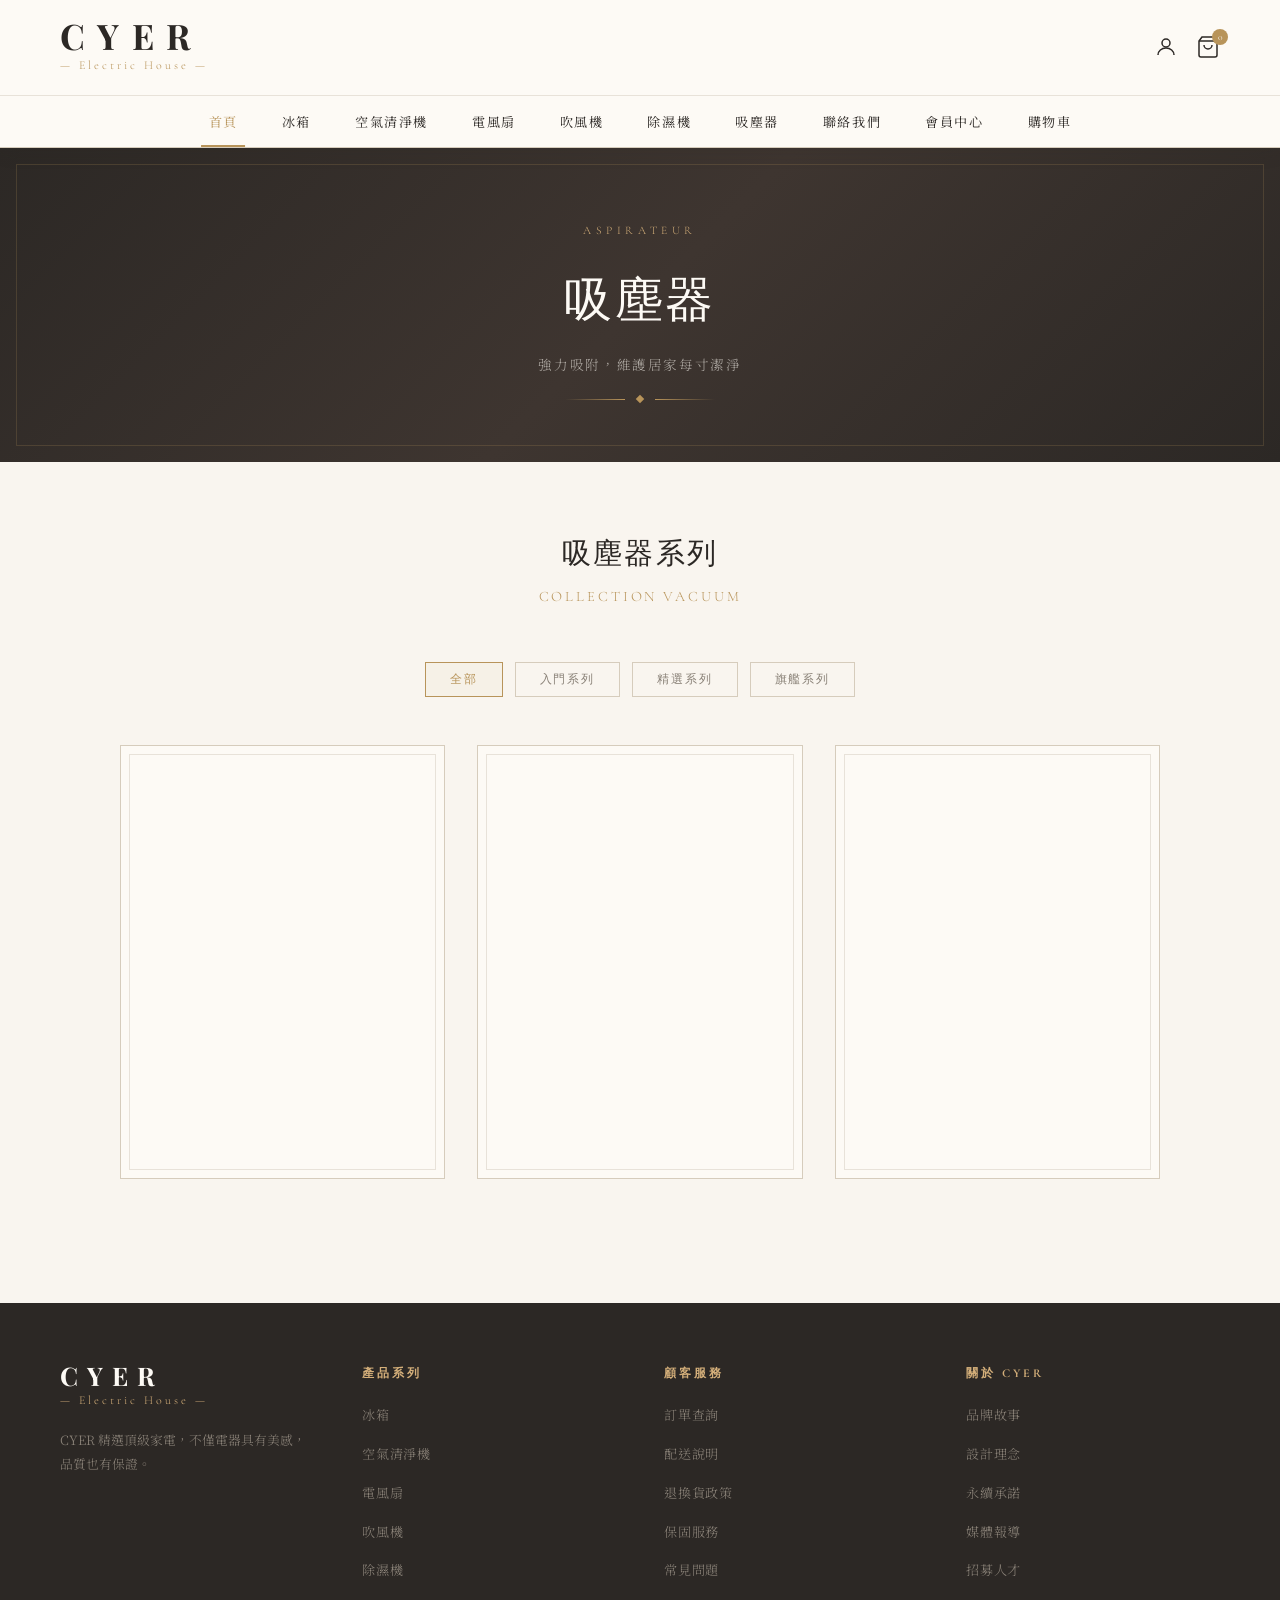
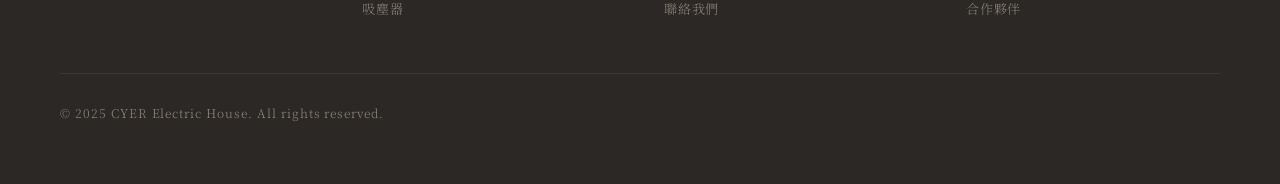
<file: vacuum.html>
<!DOCTYPE html>
<html lang="zh-TW">
<head>
  <meta charset="UTF-8">
  <meta name="viewport" content="width=device-width, initial-scale=1.0">
  <title>CYER — 吸塵器</title>
  <link rel="stylesheet" href="style.css">
  <style>
    .page-hero {
      background: linear-gradient(135deg, #2C2825 0%, #3E3530 50%, #2C2825 100%);
      padding: 72px 60px 60px;
      text-align: center;
      position: relative;
      overflow: hidden;
    }
    .page-hero::before {
      content: '';
      position: absolute;
      inset: 16px;
      border: 1px solid rgba(184,148,90,0.2);
      pointer-events: none;
    }
    .page-hero-fr {
      font-family: 'Cormorant Garamond', serif;
      font-size: 0.72rem;
      letter-spacing: 0.4em;
      color: var(--gold-light);
      text-transform: uppercase;
      margin-bottom: 12px;
    }
    .page-hero-title {
      font-family: 'Playfair Display', serif;
      font-size: 3rem;
      font-weight: 400;
      color: var(--warm-white);
      margin-bottom: 12px;
      letter-spacing: 0.05em;
    }
    .page-hero-sub {
      font-family: 'Noto Serif TC', serif;
      font-size: 0.85rem;
      color: rgba(249,245,239,0.6);
      letter-spacing: 0.12em;
    }
    .hero-ornament {
      display: flex;
      align-items: center;
      justify-content: center;
      gap: 12px;
      margin: 20px auto 0;
    }
    .hero-ornament-line {
      width: 60px; height: 1px;
      background: linear-gradient(to right, transparent, var(--gold));
    }
    .hero-ornament-diamond {
      width: 6px; height: 6px;
      background: var(--gold);
      transform: rotate(45deg);
    }
    .products-section {
      padding: 64px 60px;
      max-width: 1300px;
      margin: 0 auto;
    }
    .products-header {
      text-align: center;
      margin-bottom: 52px;
    }
    .filter-bar {
      display: flex;
      gap: 12px;
      justify-content: center;
      margin-bottom: 48px;
      flex-wrap: wrap;
    }
    .filter-btn {
      padding: 8px 24px;
      border: 1px solid var(--border);
      background: transparent;
      color: var(--mid-grey);
      font-family: 'Cormorant Garamond', serif;
      font-size: 0.78rem;
      letter-spacing: 0.15em;
      cursor: pointer;
      transition: all 0.3s;
    }
    .filter-btn:hover, .filter-btn.active {
      border-color: var(--gold);
      color: var(--gold);
      background: rgba(184,148,90,0.05);
    }
  </style>
</head>
<body>

  <!-- HEADER + NAV -->
  <header class="site-header">
    <div class="header-top">
      <a href="index.jsp" class="brand-logo" style="text-decoration: none;">
        <span class="logo-text">CYER</span>
        <span class="logo-sub">— Electric House —</span>
      </a>
      <div class="header-icons">
        <a href="login.jsp" class="icon-btn" title="會員登入">
          <svg width="24" height="24" viewBox="0 0 24 24" fill="none" stroke="currentColor" stroke-width="1.5">
            <circle cx="12" cy="8" r="4"/><path d="M4 20c0-4 3.6-7 8-7s8 3 8 7"/>
          </svg>
        </a>
        <a href="shopping_cart.jsp" class="icon-btn cart-btn" title="購物車">
          <svg width="24" height="24" viewBox="0 0 24 24" fill="none" stroke="currentColor" stroke-width="1.5">
            <path d="M6 2L3 6v14a2 2 0 002 2h14a2 2 0 002-2V6l-3-4z"/><line x1="3" y1="6" x2="21" y2="6"/><path d="M16 10a4 4 0 01-8 0"/>
          </svg>
          <span class="cart-badge">0</span>
        </a>
      </div>
    </div>
    <nav class="main-nav">
      <ul class="nav-list">
        <li class="nav-item active"><a href="index.html">首頁</a><span class="nav-underline"></span></li>
        <li class="nav-item"><a href="refrigerator.html">冰箱</a><span class="nav-underline"></span></li>
        <li class="nav-item"><a href="air-purifier.html">空氣清淨機</a><span class="nav-underline"></span></li>
        <li class="nav-item"><a href="fan.html">電風扇</a><span class="nav-underline"></span></li>
        <li class="nav-item"><a href="hairdryer.html">吹風機</a><span class="nav-underline"></span></li>
        <li class="nav-item"><a href="dehumidifier.html">除濕機</a><span class="nav-underline"></span></li>
        <li class="nav-item"><a href="vacuum.html">吸塵器</a><span class="nav-underline"></span></li>
        <li class="nav-item"><a href="contact.html">聯絡我們</a><span class="nav-underline"></span></li>
        <li class="nav-item"><a href="login.jsp">會員中心</a><span class="nav-underline"></span></li>
        <li class="nav-item"><a href="shopping_cart.jsp">購物車</a><span class="nav-underline"></span></li>
      </ul>
    </nav>
  </header>

  <!-- PAGE HERO -->
  <section class="page-hero">
    <p class="page-hero-fr">Aspirateur</p>
    <h1 class="page-hero-title">吸塵器</h1>
    <p class="page-hero-sub">強力吸附，維護居家每寸潔淨</p>
    <div class="hero-ornament">
      <div class="hero-ornament-line"></div>
      <div class="hero-ornament-diamond"></div>
      <div class="hero-ornament-line" style="transform:scaleX(-1)"></div>
    </div>
  </section>

  <!-- PRODUCTS -->
  <section class="products-section">
    <div class="products-header">
      <h2 class="section-title">吸塵器系列</h2>
      <p class="section-subtitle">COLLECTION VACUUM</p>
    </div>

    <div class="filter-bar">
      <button class="filter-btn active">全部</button>
      <button class="filter-btn">入門系列</button>
      <button class="filter-btn">精選系列</button>
      <button class="filter-btn">旗艦系列</button>
    </div>

    <div class="product-grid">
      <div class="product-card"></div>
      <div class="product-card"></div>
      <div class="product-card"></div>
    </div>
  </section>

  <!-- FOOTER -->
  <footer>
    <div class="footer-grid">
      <div class="footer-brand">
        <div class="brand-logo">
          <span class="logo-text">CYER</span>
          <span class="logo-sub">— Electric House —</span>
        </div>
        <p>CYER 精選頂級家電，不僅電器具有美感，品質也有保證。</p>
      </div>
      <div class="footer-col">
        <h4>產品系列</h4>
        <ul>
          <li><a href="refrigerator.html">冰箱</a></li>
          <li><a href="air-purifier.html">空氣清淨機</a></li>
          <li><a href="fan.html">電風扇</a></li>
          <li><a href="hairdryer.html">吹風機</a></li>
          <li><a href="dehumidifier.html">除濕機</a></li>
          <li><a href="vacuum.html">吸塵器</a></li>
        </ul>
      </div>
      <div class="footer-col">
        <h4>顧客服務</h4>
        <ul>
          <li><a href="support.html?tab=order">訂單查詢</a></li>
          <li><a href="support.html?tab=shipping">配送說明</a></li>
          <li><a href="support.html?tab=returns">退換貨政策</a></li>
          <li><a href="support.html?tab=warranty">保固服務</a></li>
          <li><a href="support.html?tab=faq">常見問題</a></li>
          <li><a href="support.html?tab=contact">聯絡我們</a></li>
        </ul>
      </div>
      <div class="footer-col">
        <h4>關於 CYER</h4>
        <ul>
          <li><a href="support.html?tab=story">品牌故事</a></li>
          <li><a href="support.html?tab=concept">設計理念</a></li>
          <li><a href="support.html?tab=sustainability">永續承諾</a></li>
          <li><a href="support.html?tab=news">媒體報導</a></li>
          <li><a href="support.html?tab=careers">招募人才</a></li>
          <li><a href="support.html?tab=partners">合作夥伴</a></li>
        </ul>
      </div>
    </div>
    <div class="footer-bottom">
      <p>© 2025 CYER Electric House. All rights reserved.</p>
    </div>
  </footer>

  <script>
    document.querySelectorAll('.filter-btn').forEach(btn => {
      btn.addEventListener('click', () => {
        document.querySelectorAll('.filter-btn').forEach(b => b.classList.remove('active'));
        btn.classList.add('active');
      });
    });
  </script>
</body>
</html>
</file>
<file: style.css>
/* ===== CYER — French Maison Style ===== */
@import url('https://fonts.googleapis.com/css2?family=Cormorant+Garamond:ital,wght@0,300;0,400;0,600;1,300;1,400&family=Playfair+Display:ital,wght@0,400;0,700;1,400&family=Noto+Serif+TC:wght@300;400;600&display=swap');

:root {
  --cream:      #F9F5EF;
  --warm-white: #FDFAF5;
  --gold:       #B8945A;
  --gold-light: #D4AF7A;
  --gold-dark:  #8B6835;
  --charcoal:   #2C2825;
  --mid-grey:   #8A8278;
  --light-grey: #E8E2D9;
  --border:     #D6CCBC;
  --accent:     #6B4F3A;
  --shadow:     rgba(44,40,37,0.12);
}

*, *::before, *::after { box-sizing: border-box; margin: 0; padding: 0; }

html { scroll-behavior: smooth; }

a.brand-logo {
  cursor: pointer;
  display: flex;
  flex-direction: column;
  align-items: flex-start;
  transition: opacity 0.3s ease;
}

a.brand-logo:hover {
  opacity: 0.85;
}

body {
  background: var(--cream);
  color: var(--charcoal);
  font-family: 'Noto Serif TC', 'Cormorant Garamond', serif;
  font-weight: 300;
  line-height: 1.8;
  min-height: 100vh;
}

/* ===== HEADER ===== */
.site-header {
  background: var(--warm-white);
  border-bottom: 1px solid var(--border);
  position: sticky;
  top: 0;
  z-index: 100;
  box-shadow: 0 2px 20px var(--shadow);
}

.header-top {
  display: flex;
  align-items: center;
  justify-content: space-between;
  padding: 18px 60px;
  border-bottom: 1px solid var(--light-grey);
}

.brand-logo {
  display: flex;
  flex-direction: column;
  align-items: flex-start;
}

.logo-text {
  font-family: 'Playfair Display', serif;
  font-size: 2.2rem;
  font-weight: 700;
  letter-spacing: 0.35em;
  color: var(--charcoal);
  line-height: 1;
}

.logo-sub {
  font-family: 'Cormorant Garamond', serif;
  font-size: 0.75rem;
  letter-spacing: 0.25em;
  color: var(--gold);
  margin-top: 2px;
}

.header-icons {
  display: flex;
  gap: 18px;
  align-items: center;
}

.icon-btn {
  color: var(--charcoal);
  text-decoration: none;
  position: relative;
  transition: color 0.3s;
  display: flex;
  align-items: center;
}
.icon-btn:hover { color: var(--gold); }

.cart-badge {
  position: absolute;
  top: -6px; right: -8px;
  background: var(--gold);
  color: white;
  font-size: 0.6rem;
  width: 16px; height: 16px;
  border-radius: 50%;
  display: flex;
  align-items: center;
  justify-content: center;
  font-family: 'Cormorant Garamond', serif;
}

/* ===== NAVBAR ===== */
.main-nav {
  background: var(--warm-white);
}

.nav-list {
  display: flex;
  list-style: none;
  justify-content: center;
  gap: 0;
  padding: 0 40px;
}

.nav-item {
  position: relative;
}

.nav-item a {
  display: block;
  padding: 14px 22px;
  text-decoration: none;
  color: var(--charcoal);
  font-family: 'Noto Serif TC', serif;
  font-size: 0.82rem;
  letter-spacing: 0.12em;
  font-weight: 400;
  transition: color 0.3s;
  white-space: nowrap;
}

.nav-item:hover a,
.nav-item.active a {
  color: var(--gold);
}

.nav-underline {
  position: absolute;
  bottom: 0; left: 50%;
  transform: translateX(-50%);
  width: 0;
  height: 2px;
  background: var(--gold);
  transition: width 0.3s ease;
}

.nav-item:hover .nav-underline,
.nav-item.active .nav-underline {
  width: 60%;
}

/* Dropdown hover zoom effect */
.nav-item {
  transition: transform 0.2s ease;
}
.nav-item:hover {
  transform: translateY(-2px);
}

/* ===== DIVIDER ORNAMENT ===== */
.ornament-divider {
  display: flex;
  align-items: center;
  gap: 16px;
  margin: 48px auto;
  max-width: 300px;
  justify-content: center;
}
.ornament-line {
  flex: 1;
  height: 1px;
  background: linear-gradient(to right, transparent, var(--border), transparent);
}
.ornament-diamond {
  width: 8px; height: 8px;
  background: var(--gold);
  transform: rotate(45deg);
}

/* ===== SECTION TITLE ===== */
.section-title {
  font-family: 'Playfair Display', serif;
  font-size: 1.8rem;
  font-weight: 400;
  letter-spacing: 0.08em;
  color: var(--charcoal);
  text-align: center;
  margin-bottom: 6px;
}
.section-subtitle {
  font-family: 'Cormorant Garamond', serif;
  font-size: 0.9rem;
  letter-spacing: 0.2em;
  color: var(--gold);
  text-align: center;
  margin-bottom: 40px;
}

/* ===== PRODUCT GRID ===== */
.product-grid {
  display: grid;
  grid-template-columns: repeat(3, 1fr);
  gap: 32px;
  padding: 0 60px 60px;
  max-width: 1300px;
  margin: 0 auto;
}

.product-card {
  background: var(--warm-white);
  border: 1px solid var(--border);
  aspect-ratio: 3/4;
  position: relative;
  overflow: hidden;
  cursor: pointer;
  transition: box-shadow 0.4s, transform 0.4s;
}

.product-card:hover {
  box-shadow: 0 8px 40px var(--shadow);
  transform: translateY(-4px);
}

.product-card::after {
  content: '';
  position: absolute;
  inset: 8px;
  border: 1px solid var(--light-grey);
  pointer-events: none;
  transition: inset 0.4s;
}

.product-card:hover::after {
  inset: 4px;
  border-color: var(--gold-light);
}

/* ===== FOOTER ===== */
footer {
  background: var(--charcoal);
  color: var(--light-grey);
  padding: 60px;
}

.footer-grid {
  display: grid;
  grid-template-columns: 1fr 1fr 1fr 1fr;
  gap: 48px;
  max-width: 1300px;
  margin: 0 auto 40px;
}

.footer-brand .logo-text {
  color: var(--warm-white);
  font-size: 1.6rem;
}
.footer-brand .logo-sub {
  color: var(--gold-light);
}
.footer-brand p {
  font-size: 0.8rem;
  color: var(--mid-grey);
  margin-top: 16px;
  line-height: 1.9;
}

.footer-col h4 {
  font-family: 'Cormorant Garamond', serif;
  font-size: 0.75rem;
  letter-spacing: 0.25em;
  color: var(--gold-light);
  margin-bottom: 16px;
  text-transform: uppercase;
}

.footer-col ul {
  list-style: none;
}
.footer-col ul li {
  margin-bottom: 10px;
}
.footer-col ul li a {
  color: var(--mid-grey);
  text-decoration: none;
  font-size: 0.82rem;
  letter-spacing: 0.06em;
  transition: color 0.3s;
}
.footer-col ul li a:hover { color: var(--gold-light); }

.footer-bottom {
  border-top: 1px solid #3C3835;
  padding-top: 28px;
  display: flex;
  justify-content: space-between;
  align-items: center;
  max-width: 1300px;
  margin: 0 auto;
}

.footer-bottom p {
  font-size: 0.75rem;
  color: var(--mid-grey);
  letter-spacing: 0.08em;
}

.footer-legal {
  display: flex;
  gap: 24px;
}
.footer-legal a {
  color: var(--mid-grey);
  text-decoration: none;
  font-size: 0.75rem;
  transition: color 0.3s;
}
.footer-legal a:hover { color: var(--gold-light); }

/* ===== UTILITIES ===== */
.container {
  max-width: 1300px;
  margin: 0 auto;
  padding: 0 60px;
}

.page-section {
  padding: 64px 0;
}
</file>
